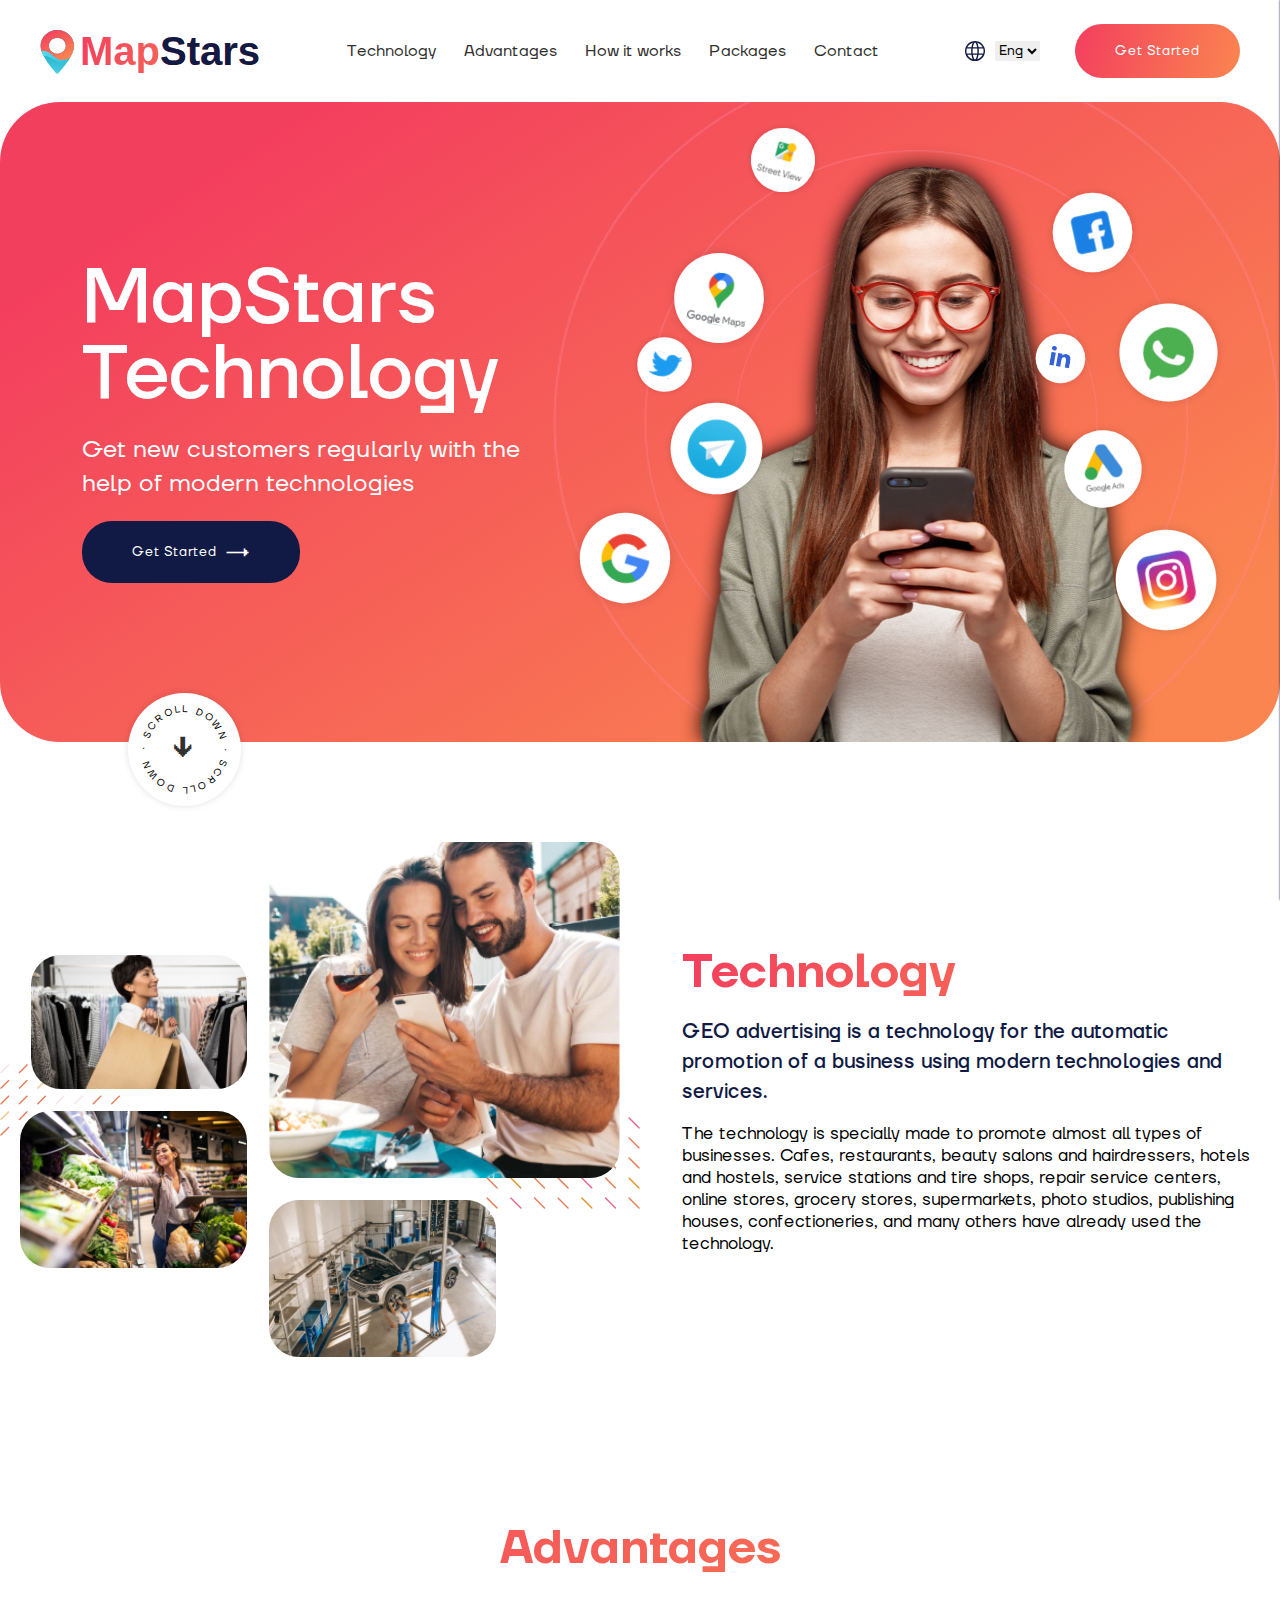
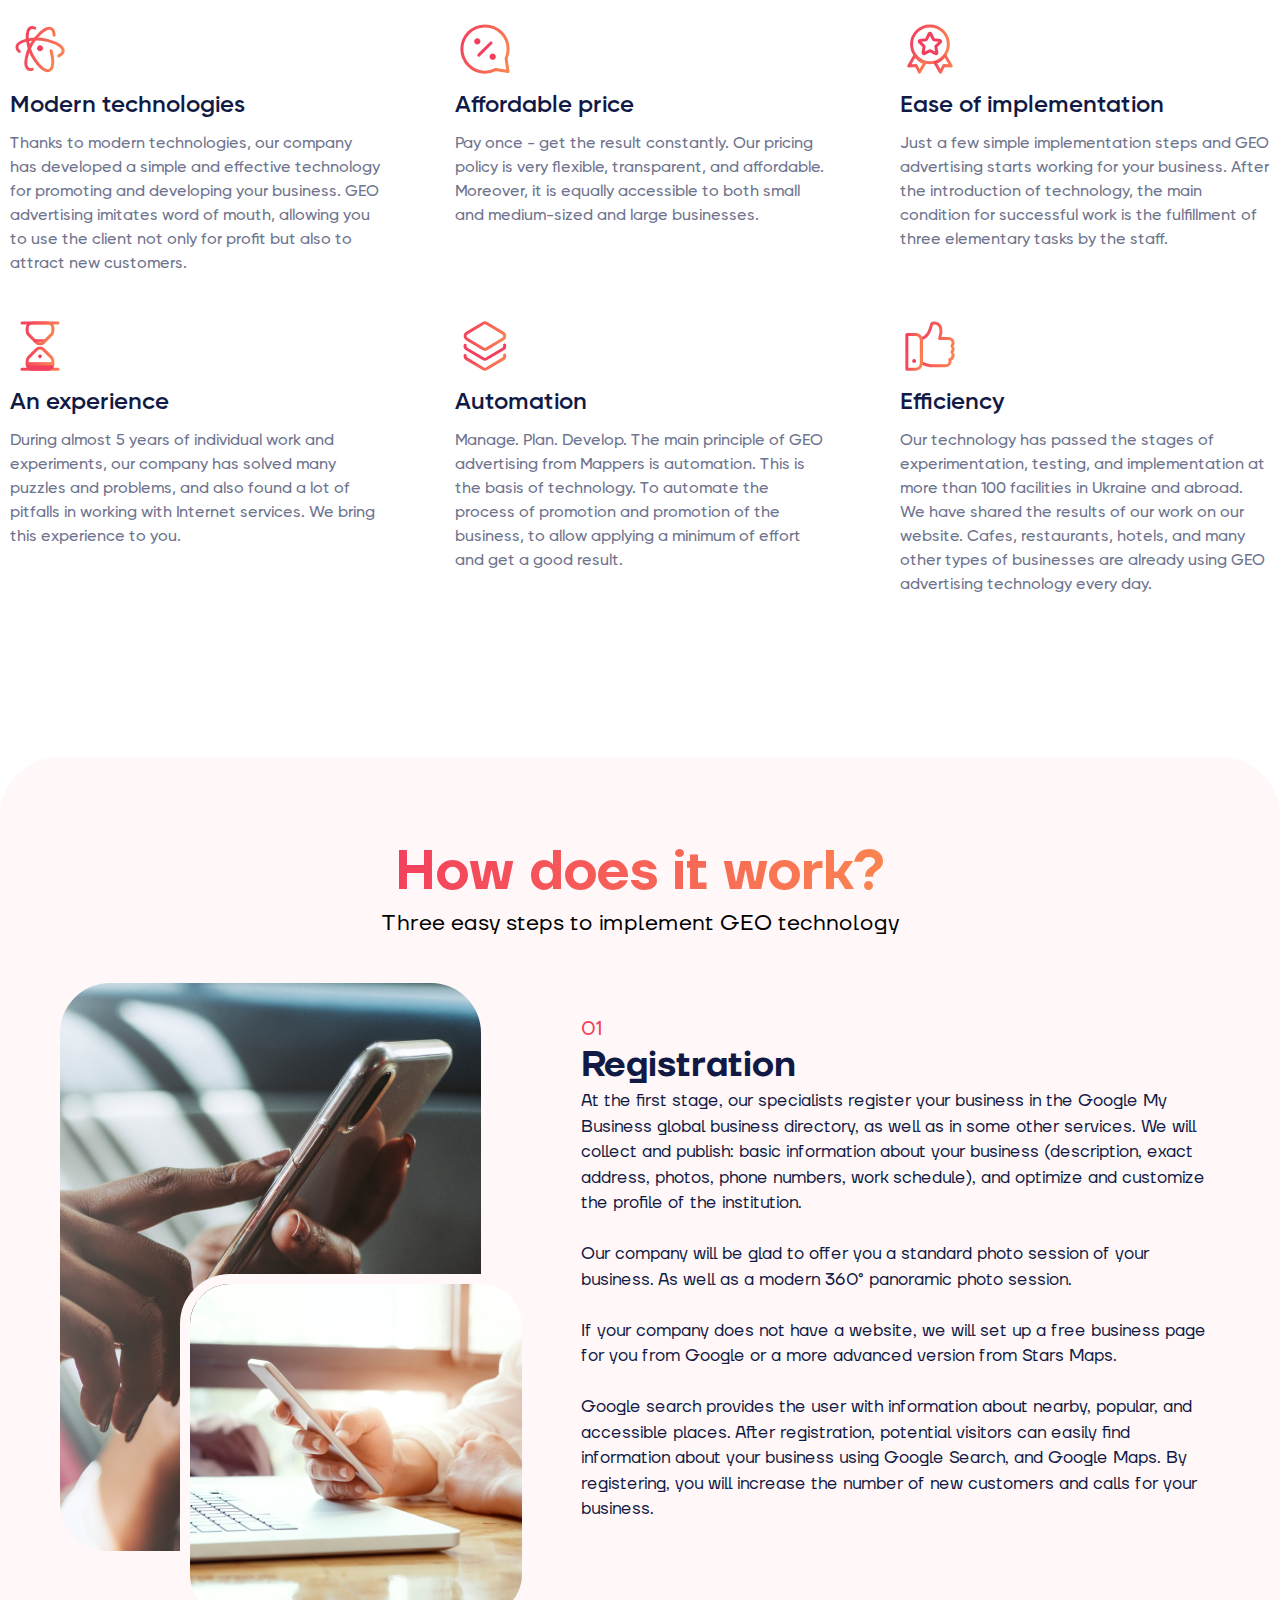
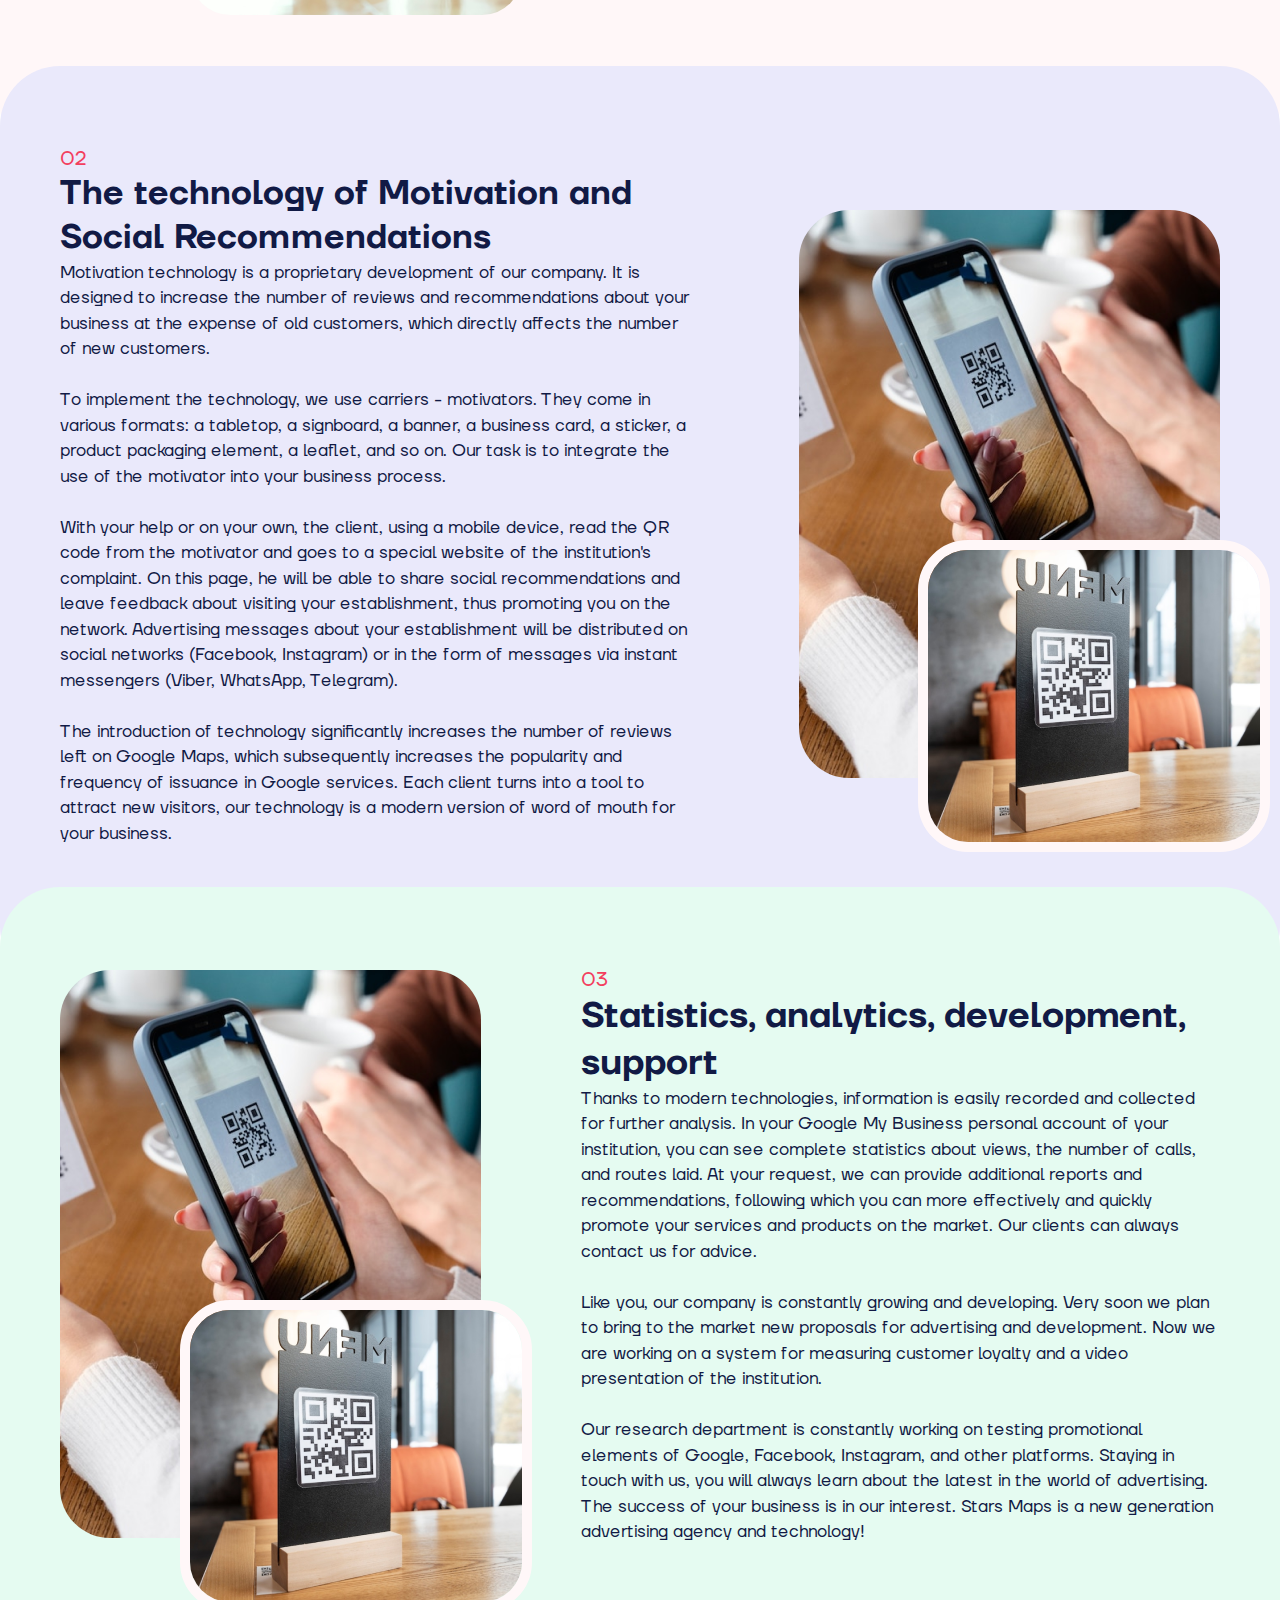
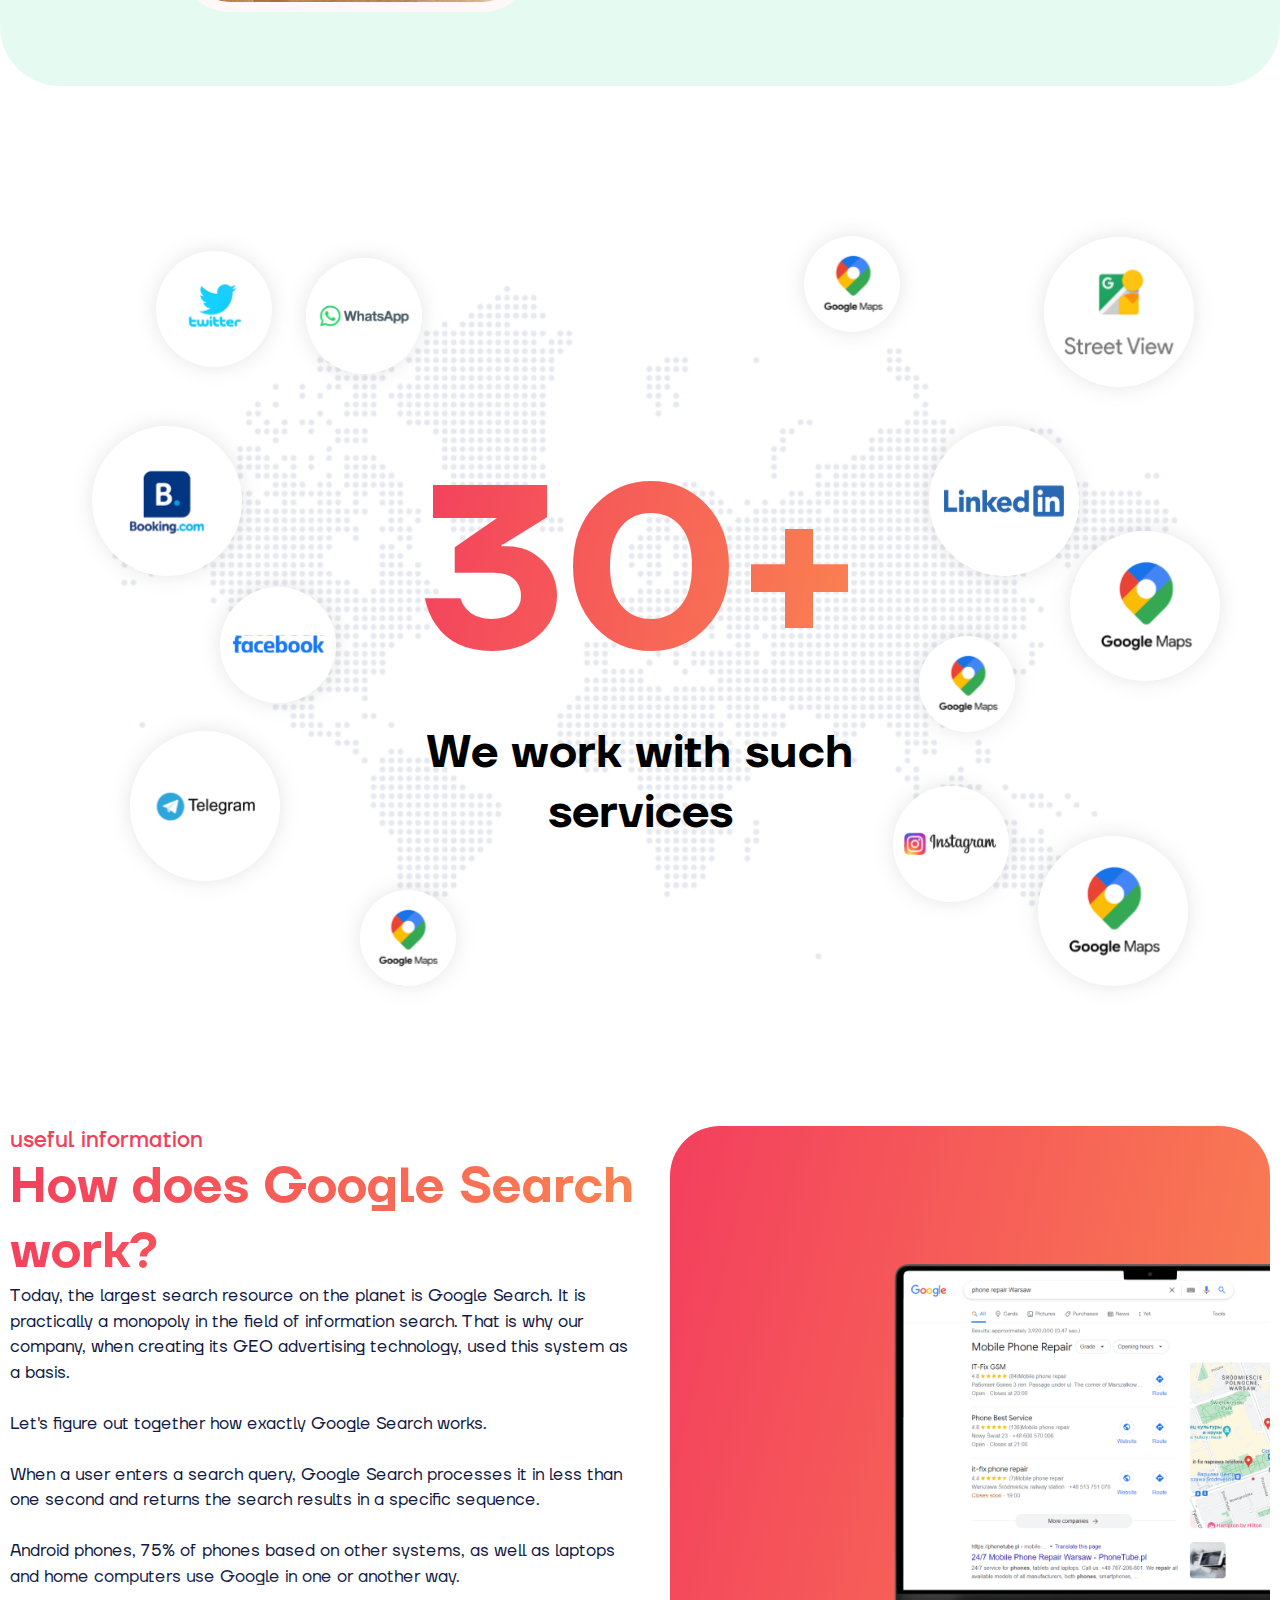
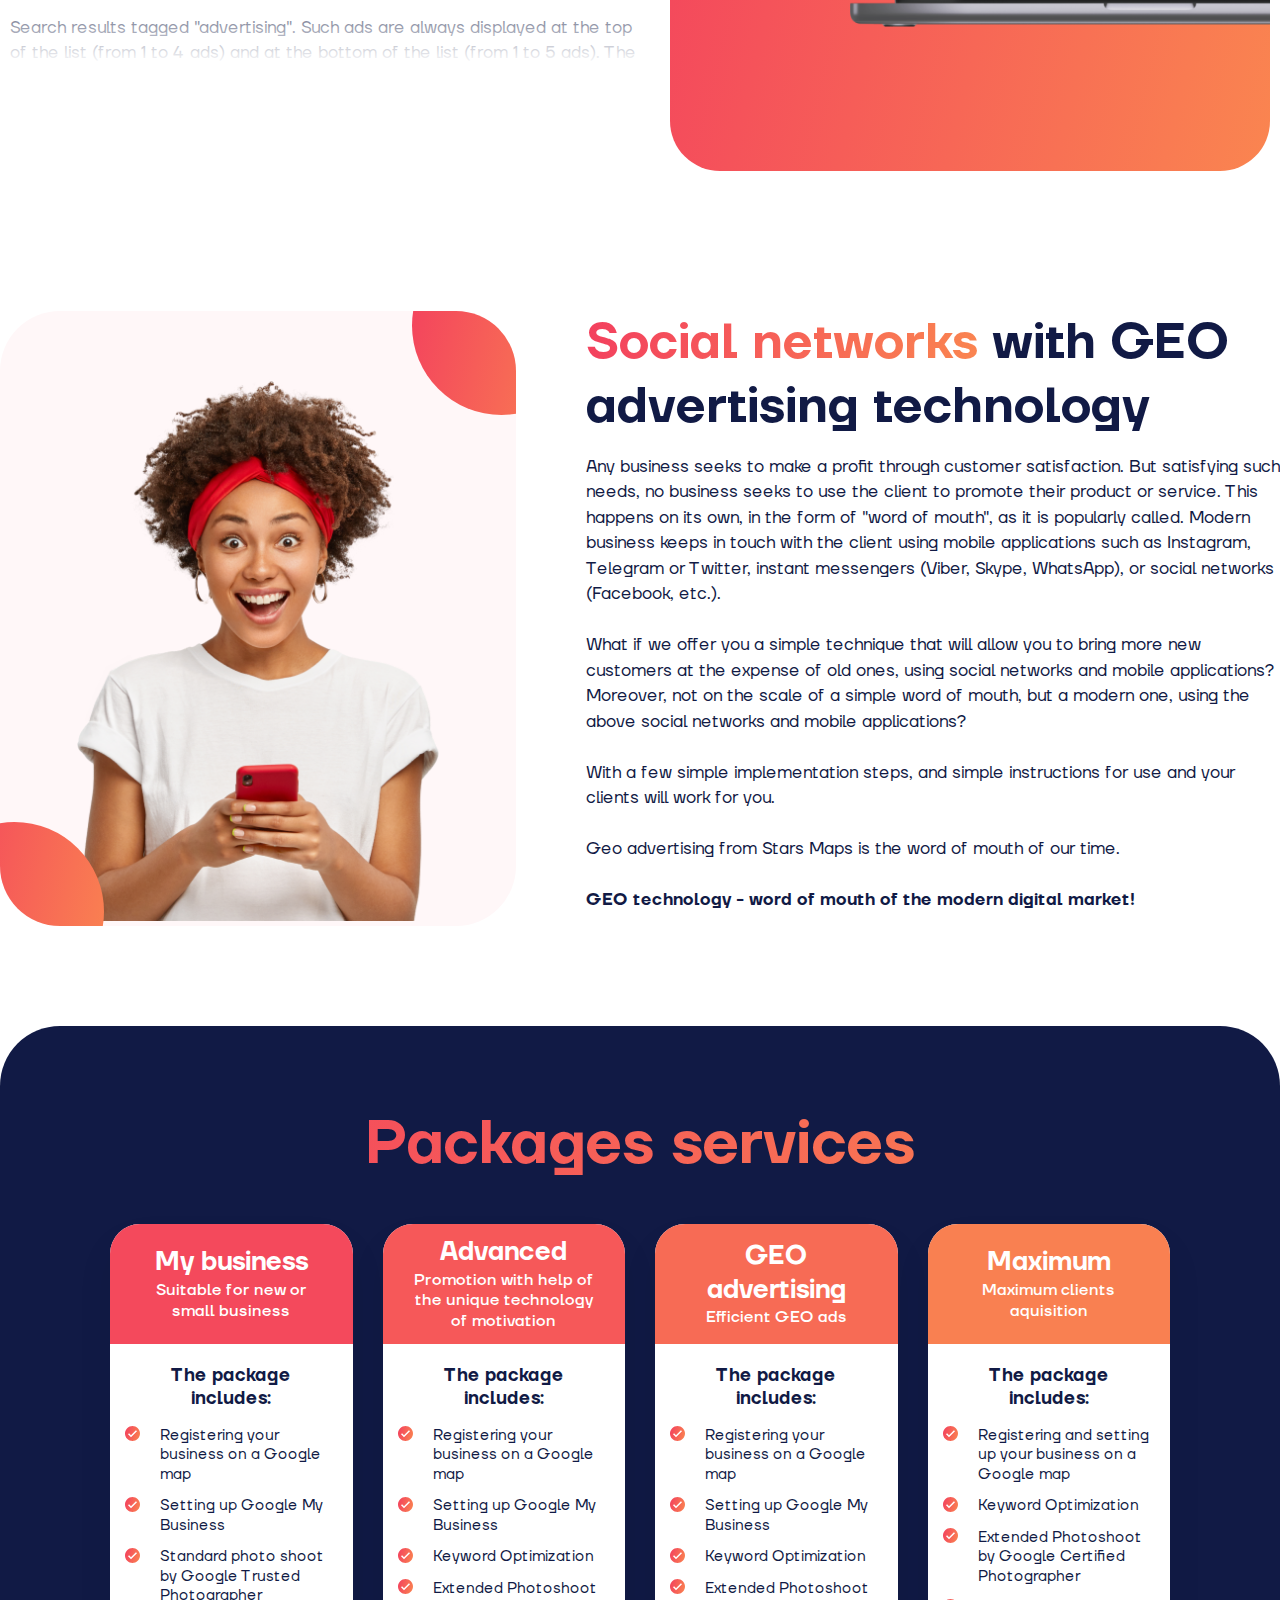
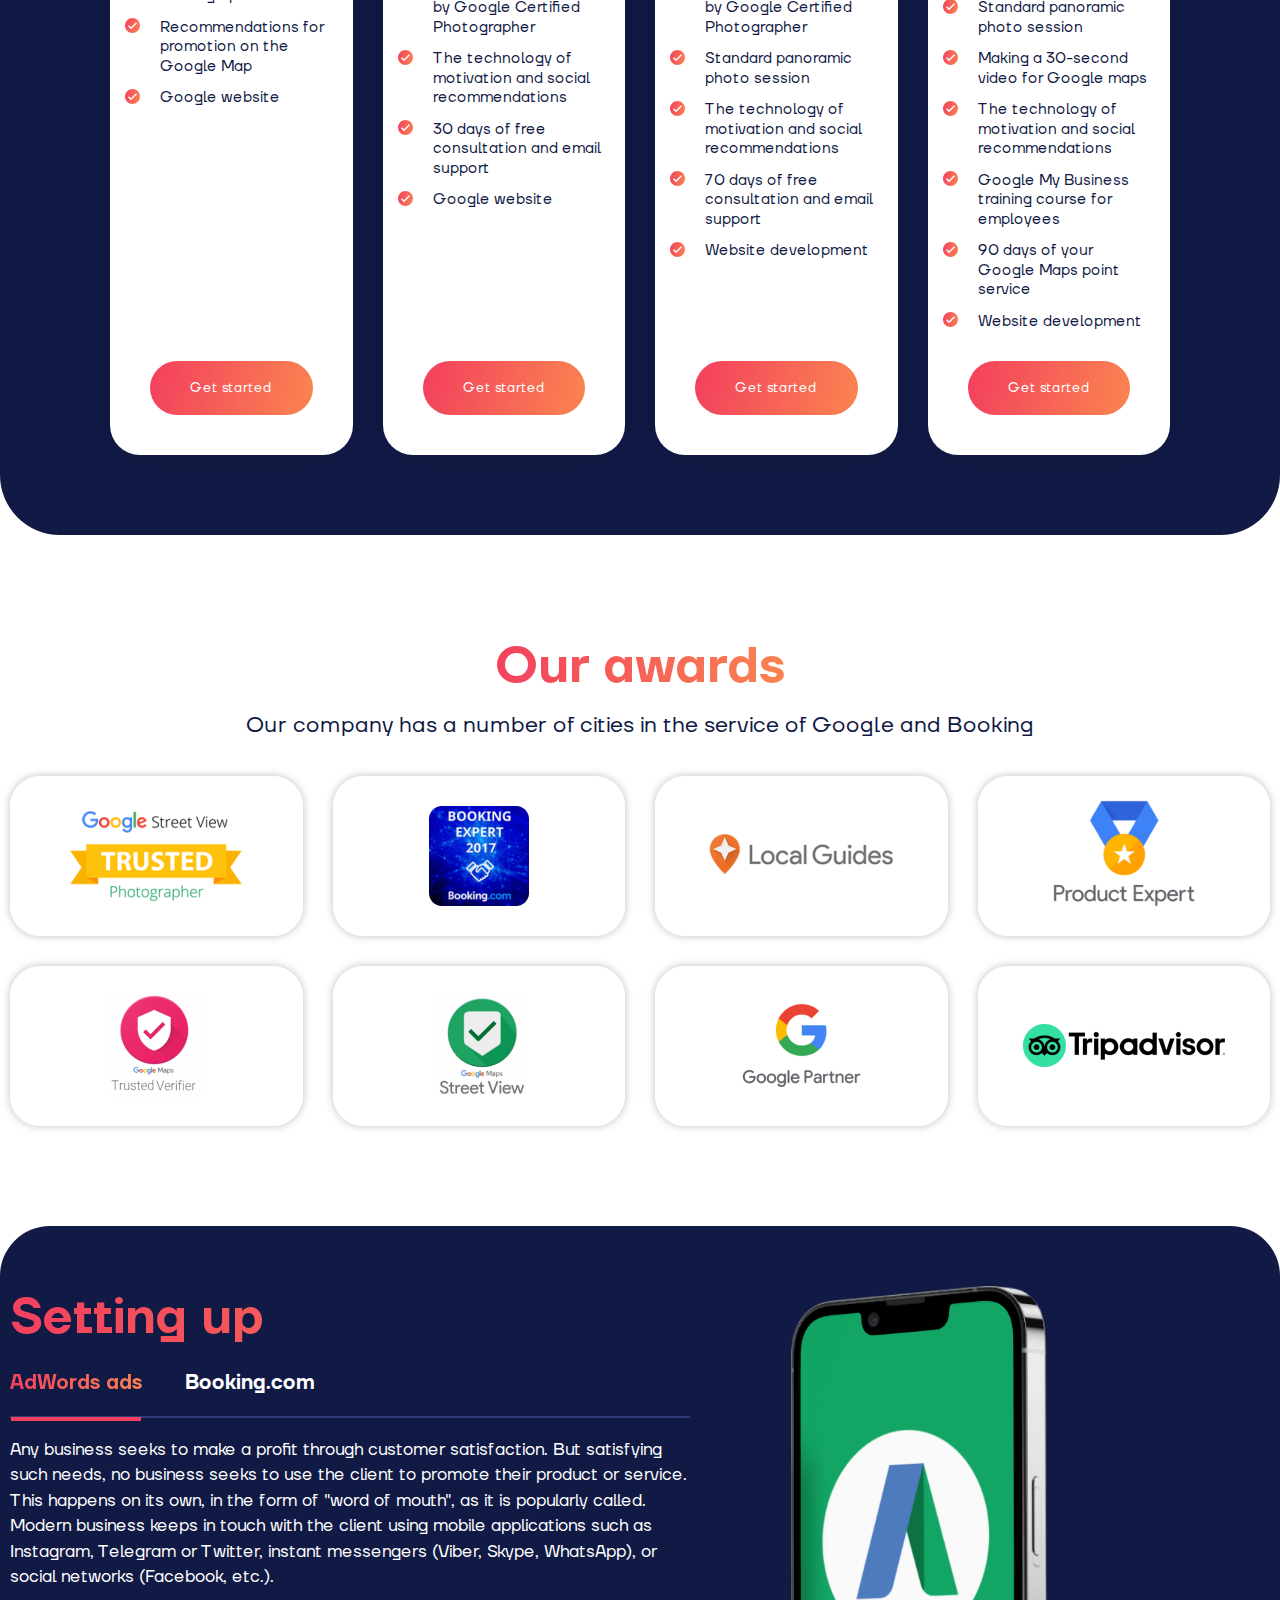
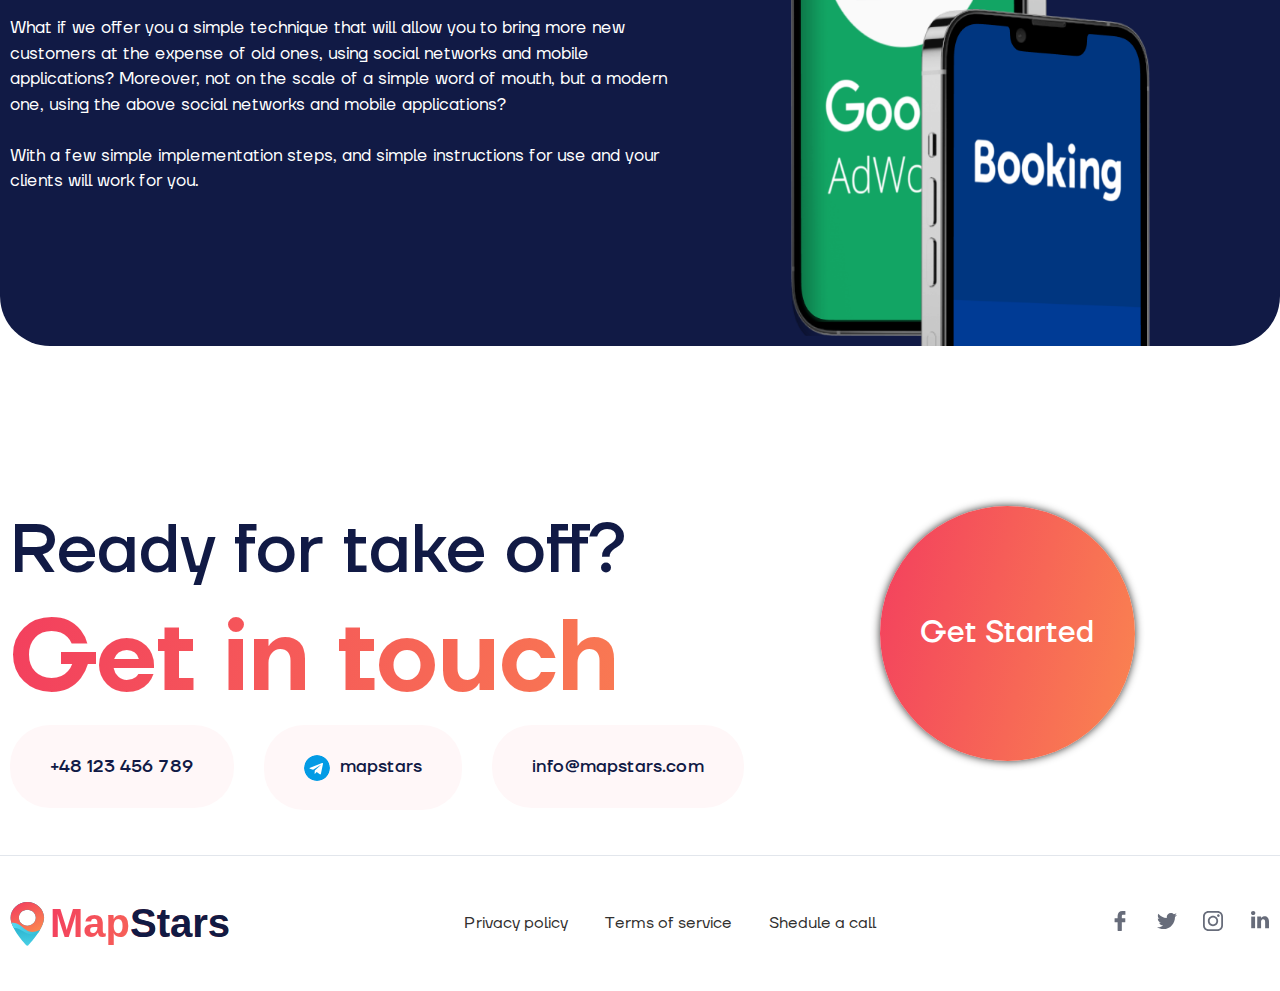
<file: index.html>
<!DOCTYPE html>
<html lang="en">
<head>
    <meta charset="UTF-8">
    <meta http-equiv="X-UA-Compatible" content="IE=edge">
    <meta name="viewport" content="width=device-width, initial-scale=1.0">
    <link rel="stylesheet" href="./css/style.css">
    <link rel="icon" type="image/svg+xml" href="./icons/favicon.svg">
    <title>Map Stars</title>
</head>
<body>  
    <header>
        <div class="container">
            <div class="logo-block">
                <img src="./icons/Logo.svg " alt="logo" class="logo">
                <div class="company-name bg-orange-gradient">Map<span>Stars</span></div>
            </div>
            <nav class="nav-block">
                <ul>
                    <li><a href="#technology">Technology</a></li>
                    <li><a href="#advantages">Advantages</a></li>
                    <li><a href="#how-it-works">How it works</a></li>
                    <li><a href="#packages">Packages</a></li>
                    <li><a href="#contact">Contact</a></li>
                </ul>
            </nav>
            <div class="button-block">
                <div class="lang-select-block">
                    <div class="globe"></div>
                <select class="lang-select">
                    <option>Eng</option>
                    <option>Pol</option>
                </select>
                </div>
                <button class="button-pill orange start">Get Started</button>
            </div>
            <div class="burger-button"><span></span><span></span><span></span></div>
            <div class="burger-menu">
                <button class="burger-btn close-btn"><span>&#10006;</span></button>
                <nav class="burger-nav-block">
                    <ul>
                        <li><a href="#technology">Technology</a></li>
                        <li><a href="#advantages">Advantages</a></li>
                        <li><a href="#how-it-works">How it works</a></li>
                        <li><a href="#packages">Packages</a></li>
                        <li><a href="#contact">Contact</a></li>
                    </ul>
                </nav>
                <div class="lang-select-block">
                    <div class="globe"></div>
                <select class="lang-select">
                    <option>Eng</option>
                    <option>Pol</option>
                </select>
                </div>
                <button class="burger orange button-pill start">Get Started</button>
            </div>
            <div class="contact-form">
                <div class="form-btn close-btn">
                    <span>&#10006;</span>
                </div>
                <p class="form-subtitle">Contact form</p>
                <h2 class="form-title">Drop Us a Line</h2>
                <form action="#" method="POST" name="contact-form" id="contact-form">
                    <input type="text" name="name" id="name" placeholder="First name*">
                    <span id="name-error"></span>
                    <input type="email" name="email" id="email" placeholder="E-mail*">
                    <span id="email-error"></span>
                    <textarea name="message" id="message" placeholder="Message..."></textarea>
                    
                    <button class="button-pill orange">Send a message</button>
                </form>
            </div>
        </div>
    </header>
    <main>
        <div class="container">
            <div class="main-block">
                <div class="main-block-text">
                    <h1 class="main-block-title">MapStars<br/>Technology</h1>
                    <p class="main-block-subtitle">Get new customers regularly with the help of modern technologies
                    </p>
                    <button class="button-pill dark start">Get Started <span>&#129026;</span></button>
                    <div class="scroll-down-button">
                        <a href="#contact">
                            <div class="scroll-down-button-container">
                                <svg viewBox="0 0 70 70" width="113px">
                                    <defs>
                                      <path d="M35,35m-23,0a23,23 0 1,1 46,0a23,23 0 1,1 -46,0" fill="lightpink" id="tophalf" />
                                    </defs>
                                    <text style="font: TT Firs Neue, sans-serif; font-size: 6px;" >
                                      <textPath href="#tophalf" startOffset="0%" class="rotate">&#8231; SCROLL DOWN &#8231; SCROLL DOWN</textPath>
                                    </text>
                                </svg>
                                <div class="central-elem">&#129131;</div>
                            </div>
                        </a>
                    </div>
                </div>
                <div class="main-block-img">
                    <div class="img-container">
                        <img src="./img/girl.png" alt="girl using smartfone">
                    </div>
                    <div class="icons">
                        <div class="icon-item icon1"></div>
                        <div class="icon-item icon2"></div>
                        <div class="icon-item icon3"></div>
                        <div class="icon-item icon4"></div>
                        <div class="icon-item icon5"></div>
                        <div class="icon-item icon6"></div>
                        <div class="icon-item icon7"></div>
                        <div class="icon-item icon8"></div>
                        <div class="icon-item icon9"></div>
                        <div class="icon-item icon10"></div>
                    </div>
                </div>
            </div>
            <div class="container2">
                <div class="techmology" id="technology">
                    <div class="technology-img">
                        <div class="technology-img1"></div>
                        <div class="technology-img2"></div>
                        <div class="technology-img3"></div>
                        <div class="technology-img4"></div>                        
                    </div>
                    <div class="technology-text">
                        <h2 class="technology-title bg-orange-gradient">Technology</h2>
                        <p class="tecnolofy-subtitle">GEO advertising is a technology for the automatic promotion of a 
                            business using modern technologies and services.</p>
                        <p class="technology-innertext">The technology is specially made to promote almost all types of 
                            businesses. Cafes, restaurants, beauty salons and hairdressers, hotels and hostels, service 
                            stations and tire shops, repair service centers, online stores, grocery stores, supermarkets,
                             photo studios, publishing houses, confectioneries, and many others have already used the 
                             technology.</p>
                    </div>
                </div>
                <div class="advantages" id="advantages">
                    <h2 class="advantages-title bg-orange-gradient">Advantages</h2>
                    <div class="advantages-cards">
                        <div class="card-item">
                            <div class="card-item-icon icon1"></div>
                            <div class="card-item-title">Modern technologies</div>
                            <div class="card-item-text">
                                Thanks to modern technologies, our company has developed a simple and effective technology for promoting and developing your business. GEO advertising imitates word of mouth, allowing you to use the client not only for profit but also to attract new customers.
                            </div>
                        </div>
                        <div class="card-item">
                            <div class="card-item-icon icon2"></div>
                            <div class="card-item-title">Affordable price</div>
                            <div class="card-item-text">
                                Pay once - get the result constantly. Our pricing policy is very flexible, transparent, and affordable. Moreover, it is equally accessible to both small and medium-sized and large businesses.
                            </div>
                        </div>
                        <div class="card-item">
                            <div class="card-item-icon icon3"></div>
                            <div class="card-item-title">Ease of implementation
                            </div>
                            <div class="card-item-text">
                                Just a few simple implementation steps and GEO advertising starts working for your business. After the introduction of technology, the main condition for successful work is the fulfillment of three elementary tasks by the staff.
                            </div>
                        </div>
                        <div class="card-item">
                            <div class="card-item-icon icon4"></div>
                            <div class="card-item-title">An experience</div>
                            <div class="card-item-text">
                                During almost 5 years of individual work and experiments, our company has solved many puzzles and problems, and also found a lot of pitfalls in working with Internet services. We bring this experience to you.
                            </div>
                        </div>
                        <div class="card-item">
                            <div class="card-item-icon icon5"></div>
                            <div class="card-item-title">Automation</div>
                            <div class="card-item-text">
                                Manage. Plan. Develop. The main principle of GEO advertising from Mappers is automation. This is the basis of technology. To automate the process of promotion and promotion of the business, to allow applying a minimum of effort and get a good result.
                            </div>
                        </div>
                        <div class="card-item">
                            <div class="card-item-icon icon6"></div>
                            <div class="card-item-title">Efficiency</div>
                            <div class="card-item-text">
                                Our technology has passed the stages of experimentation, testing, and implementation at more than 100 facilities in Ukraine and abroad. We have shared the results of our work on our website. Cafes, restaurants, hotels, and many other types of businesses are already using GEO advertising technology every day.
                            </div>
                        </div>
                    </div>
                </div>
            </div>
        </div>
        <div class="container how-it-works" id="how-it-works">
            <h2 class="how-it-works-title bg-orange-gradient">How does it work?</h2>
            <p class="how-it-works-subtitle">Three easy steps to implement GEO technology</p>
            <div class="container2">
                <div class="how-it-works-item registration">
                    <div class="item-img registration-img">
                        <img src="./img/phone-bg.png" alt="phone">
                        <img src="./img/phone-front.png" alt="phone">
                    </div>
                    <div class="item-text registration-text">
                        <div class="number">01</div>
                        <div class="title">Registration</div>
                        <div class="text">
                            At the first stage, our specialists register your business in the Google My Business global business directory, as well as in some other services. We will collect and publish: basic information about your business (description, exact address, photos, phone numbers, work schedule), and optimize and customize the profile of the institution. <br/><br/>
                            Our company will be glad to offer you a standard photo session of your business. As well as a modern 360° panoramic photo session.<br/><br/>
                            If your company does not have a website, we will set up a free business page for you from Google or a more advanced version from Stars Maps.<br/><br/>
                            Google search provides the user with information about nearby, popular, and accessible places. After registration, potential visitors can easily find information about your business using Google Search, and Google Maps. By registering, you will increase the number of new customers and calls for your business.
                        </div>
                    </div>
                </div>
            </div>
        </div>
        <div class="container how-it-works technology-of-motivation">
            <div class="container2">
                <div class="how-it-works-item motivation reversed">
                    <div class="item-img motivation-img">
                        <img src="./img/code-bg.png" alt="qr-code">
                        <img src="./img/code-front.png" alt="qr-code">
                    </div>
                    <div class="item-text motivation-text">
                        <div class="number">02</div>
                        <div class="title">The technology of Motivation and Social Recommendations</div>
                        <div class="text">
                            Motivation technology is a proprietary development of our company. It is designed to increase the number of reviews and recommendations about your business at the expense of old customers, which directly affects the number of new customers.  <br/><br/>
                            To implement the technology, we use carriers - motivators. They come in various formats: a tabletop, a signboard, a banner, a business card, a sticker, a product packaging element, a leaflet, and so on. Our task is to integrate the use of the motivator into your business process. <br/><br/>
                            With your help or on your own, the client, using a mobile device, read the QR code from the motivator and goes to a special website of the institution's complaint. On this page, he will be able to share social recommendations and leave feedback about visiting your establishment, thus promoting you on the network. Advertising messages about your establishment will be distributed on social networks (Facebook, Instagram) or in the form of messages via instant messengers (Viber, WhatsApp, Telegram).<br/><br>
                            The introduction of technology significantly increases the number of reviews left on Google Maps, which subsequently increases the popularity and frequency of issuance in Google services. Each client turns into a tool to attract new visitors, our technology is a modern version of word of mouth for your business.
                        </div>
                    </div>
                </div>
            </div>
        </div>
        <div class="container how-it-works statistic">
            <div class="container2">
                <div class="how-it-works-item">
                    <div class="item-img statistic-img">
                        <img src="./img/code-bg.png" alt="qr-code">
                        <img src="./img/code-front.png" alt="qr-code">
                    </div>
                    <div class="item-text statistic-text">
                        <div class="number">03</div>
                        <div class="title">Statistics, analytics, development, support</div>
                        <div class="text">
                            Thanks to modern technologies, information is easily recorded and collected for further analysis. In your Google My Business personal account of your institution, you can see complete statistics about views, the number of calls, and routes laid. At your request, we can provide additional reports and recommendations, following which you can more effectively and quickly promote your services and products on the market. Our clients can always contact us for advice. <br/><br/>
                            Like you, our company is constantly growing and developing. Very soon we plan to bring to the market new proposals for advertising and development. Now we are working on a system for measuring customer loyalty and a video presentation of the institution.
                            <br/><br/>
                            Our research department is constantly working on testing promotional elements of Google, Facebook, Instagram, and other platforms. Staying in touch with us, you will always learn about the latest in the world of advertising. The success of your business is in our interest. Stars Maps is a new generation advertising agency and technology!
                        </div>
                    </div>
                </div>
            </div>
        </div>
        <div class="we-work-with">
            <div class="we-work-with-inner">
                <div class="title bg-orange-gradient">30+</div>
                <div class="subtitle">We work with such<br/>services</div>
                <div class="icons">
                    <div class="icon-sm icon1"></div>
                    <div class="icon-sm icon2"></div>
                    <div class="icon-sm icon3"></div>
                    <div class="icon-mid icon4"></div>
                    <div class="icon-mid icon5"></div>
                    <div class="icon-mid icon6"></div>
                    <div class="icon-mid icon7"></div>
                    <div class="icon-lg icon8"></div>
                    <div class="icon-lg icon9"></div>
                    <div class="icon-lg icon10"></div>
                    <div class="icon-lg icon11"></div>
                    <div class="icon-lg icon12"></div>
                    <div class="icon-lg icon13"></div>
                </div>
            </div>
        </div>
        <div class="useful-info container2">
            <div class="info-text_block">
                <div class="info-subtitle">useful information</div>
                <h2 class="info-title bg-orange-gradient">How does Google Search work?</h2>
                <div class="info-text">
                    Today, the largest search resource on the planet is Google Search. It is practically a monopoly in the field of information search. That is why our company, when creating its GEO advertising technology, used this system as a basis. <br/><br/>
                    Let's figure out together how exactly Google Search works.<br/><br/>
                    When a user enters a search query, Google Search processes it in less than one second and returns the search results in a specific sequence.<br/><br/>
                    Android phones, 75% of phones based on other systems, as well as laptops and home computers use Google in one or another way.<br/><br/>
                    Search results tagged "advertising". Such ads are always displayed at the top of the list (from 1 to 4 ads) and at the bottom of the list (from 1 to 5 ads). The place in the list is determined by the Google Adwords auction.<br/><br/>
                    Google Adwords guarantees your ad or website visits but requires constant financial investment. For example, the cost of such advertising per month for clothing stores in Lisbon will be about 5000 €. and more. Agree, not every small or medium business can afford such an advertising budget. However, our clients often use Adwords in tandem with GEO advertising.
                </div>
                <div class="pseudo"></div>
            </div>
            <div class="info-image">
                <img src="./img/MacBookPro.png" alt="laptop">
            </div>
        </div>
        <div class="social-networks-with-GEO container2">
            <div class="social-networks-image-block">
                <img src="./img/gril-with-smartphone2.png" alt="smiling girl with smartphone">
            </div>
            <div class="social-networks-text-block">
                <h2 class="social-networks-text-header">
                    <span class="bg-orange-gradient">Social networks</span> with GEO advertising technology</h2>
                <p class="social-networks-text">
                    Any business seeks to make a profit through customer satisfaction. But satisfying such needs, no business seeks to use the client to promote their product or service. This happens on its own, in the form of "word of mouth", as it is popularly called. Modern business keeps in touch with the client using mobile applications such as Instagram, Telegram or Twitter, instant messengers (Viber, Skype, WhatsApp), or social networks (Facebook, etc.).<br/><br/>
                    What if we offer you a simple technique that will allow you to bring more new customers at the expense of old ones, using social networks and mobile applications? Moreover, not on the scale of a simple word of mouth, but a modern one, using the above social networks and mobile applications?<br/><br/>
                    With a few simple implementation steps, and simple instructions for use and your clients will work for you.<br/><br/>
                    Geo advertising from Stars Maps is the word of mouth of our time. <br/><br/>
                    <b>GEO technology - word of mouth of the modern digital market!</b> 
                </p>
            </div>
        </div>
        <section class="packages-services container" id="packages">
            <div class="container2 packages-inner">
                <h2 class="packages-services-title bg-orange-gradient">Packages services</h2>
                <div class="packages-servises-cards">
                    <div class="services-card-item">
                        <div class="card-item-header">
                            <h4 class="card-header-title">My business</h4>
                            <h6 class="card-header-subtitle">Suitable for new or small business</h6>
                        </div>
                        <div class="card-item-content">
                            <h6 class="card-content-title">The package includes:</h6>
                            <ul>
                                <li>Registering your business on a Google map</li>
                                <li>Setting up Google My Business</li>
                                <li>Standard photo shoot by Google Trusted Photographer</li>
                                <li>Recommendations for promotion on the Google Map</li>
                                <li>Google website</li>
                            </ul>
                        </div>
                        <div class="card-item-button">
                            <button class="button-pill orange start">Get started</button></div>
                    </div>
                    <div class="services-card-item">
                        <div class="card-item-header">
                            <h4 class="card-header-title">Advanced</h4>
                            <h6 class="card-header-subtitle">Promotion with help of the unique technology of motivation</h6>
                        </div>
                        <div class="card-item-content">
                            <h6 class="card-content-title">The package includes:</h6>
                            <ul>
                                <li>Registering your business on a Google map</li>
                                <li>Setting up Google My Business</li>
                                <li>Keyword Optimization</li>
                                <li>Extended Photoshoot by Google Certified Photographer</li>
                                <li>The technology of motivation and social recommendations</li>
                                <li>30 days of free consultation and email support</li>
                                <li>Google website</li>
                            </ul>
                        </div>
                        <div class="card-item-button">
                            <button class="button-pill orange start">Get started</button></div>
                    </div>
                    <div class="services-card-item">
                        <div class="card-item-header">
                            <h4 class="card-header-title">GEO advertising</h4>
                            <h6 class="card-header-subtitle">Efficient GEO ads</h6>
                        </div>
                        <div class="card-item-content">
                            <h6 class="card-content-title">The package includes:</h6>
                            <ul>
                                <li>Registering your business on a Google map</li>
                                <li>Setting up Google My Business</li>
                                <li>Keyword Optimization</li>
                                <li>Extended Photoshoot by Google Certified Photographer</li>
                                <li>Standard panoramic photo session</li>
                                <li>The technology of motivation and social recommendations</li>
                                <li>70 days of free consultation and email support</li>
                                <li>Website development</li>
                            </ul>
                        </div>
                        <div class="card-item-button">
                            <button class="button-pill orange start">Get started</button></div>
                    </div>
                    <div class="services-card-item">
                        <div class="card-item-header">
                            <h4 class="card-header-title">Maximum</h4>
                            <h6 class="card-header-subtitle">Maximum clients aquisition</h6>
                        </div>
                        <div class="card-item-content">
                            <h6 class="card-content-title">The package includes:</h6>
                            <ul>
                                <li>Registering and setting up your business on a Google map</li>
                                <li>Keyword Optimization</li>
                                <li>Extended Photoshoot by Google Certified Photographer</li>
                                <li>Standard panoramic photo session</li>
                                <li>Making a 30-second video for Google maps</li>
                                <li>The technology of motivation and social recommendations</li>
                                <li>Google My Business training course for employees</li>
                                <li>90 days of your Google Maps point service</li>
                                <li>Website development</li>
                            </ul>
                        </div>
                        <div class="card-item-button">
                            <button class="button-pill orange start">Get started</button></div>
                    </div>
                </div>
            </div>
        </section>
        <section class="awards container2">
            <h2 class="awards-title bg-orange-gradient">Our awards</h2>
            <p class="awards-text">Our company has a number of cities in the service of Google and Booking</p>
            <ul class="awards-list">
                <li class="awards-item item1"><img src="./icons/awards/g-street-trusted.png" alt="google street trusted fotografer logo"></li>
                <li class="awards-item item2"><img src="./icons/awards/booking-expert.png" alt="booking logo"></li>
                <li class="awards-item item3"><img src="./icons/awards/local-guides.png" alt="local guides logo"></li>
                <li class="awards-item item4"><img src="./icons/awards/product-expert.png" alt="product expert logo"></li>
                <li class="awards-item item5"><img src="./icons/awards/g-maps-trusted.png" alt="google maps trusted verifier logo"></li>
                <li class="awards-item item6"><img src="./icons/awards/g-maps-street_view.png" alt="google maps street view logo"></li>
                <li class="awards-item item7"><img src="./icons/awards/g-partner.png" alt="google partner logo"></li>
                <li class="awards-item item8"><img src="./icons/awards/tripadvisor.png" alt="tripadvisor logo"></li>
            </ul>
        </section>
        <section class="setting_up container">
            <div class="container2">
                <div class="setting_up-content">
                    <h2 class="setting_up-title bg-orange-gradient">Setting up</h2>
                    <ul class="setting-up-tabs">
                        <li class="tab active-tab">AdWords ads</li>
                        <li class="tab">Booking.com</li>
                    </ul>
                    <div class="tabs-indicator">
                        <span id="indicator"></span>
                    </div>
                    <div class="setting_up-text">
                        <p class="adwords-text active-text">
                            Any business seeks to make a profit through customer satisfaction. But satisfying such needs, no business seeks to use the client to promote their product or service. This happens on its own, in the form of "word of mouth", as it is popularly called. Modern business keeps in touch with the client using mobile applications such as Instagram, Telegram or Twitter, instant messengers (Viber, Skype, WhatsApp), or social networks (Facebook, etc.).<br><br>
                            What if we offer you a simple technique that will allow you to bring more new customers at the expense of old ones, using social networks and mobile applications? Moreover, not on the scale of a simple word of mouth, but a modern one, using the above social networks and mobile applications?<br><br>
                            With a few simple implementation steps, and simple instructions for use and your clients will work for you.
                        </p>
                        <p class="booking-text">
                            Lorem ipsum dolor sit amet consectetur adipisicing elit. Quia sapiente dolorum odit aliquam possimus fugit facere, necessitatibus veniam? Totam eveniet quos sapiente possimus recusandae eius placeat incidunt maiores ipsam obcaecati temporibus minus fugit tempore laborum, neque in sed magnam enim, deserunt asperiores, tenetur rerum excepturi eos. Ut doloribus voluptatem odio repudiandae nesciunt architecto distinctio commodi, sed aperiam soluta culpa fuga reiciendis libero dolor quod! <br><br> Tempora, quidem ducimus veniam facere nihil ratione quas modi est! Porro sed voluptatum possimus saepe, aperiam magnam ipsum quasi asperiores cupiditate, error enim neque ad fuga voluptas nihil nisi delectus libero vel maxime? Necessitatibus, id laboriosam!
                        </p>
                    </div>
                    </div>
                <div class="setting_up-image">
                    <img src="./img/iPhone.png" alt="iPhone 12 Pro with google logo on display">
                </div>
            </div>
        </section>
        <section class="contact container2" id="contact">
            <div class="contact-content">
                <h2 class="contact-subtitle">Ready for take off?</h2>
                <h2 class="contact-title bg-orange-gradient">Get in touch</h2>
                <ul class="contacts">
                    <li class="contact-item">
                        <a href="tel:+48123456789">+48 123 456 789</a>
                    </li>
                    <li class="contact-item">
                       <a href="https://www.telegram.com" target="_blank" rel="noopener noreferrer">
                        <span></span>mapstars</a>
                    </li>
                    <li class="contact-item">
                        <a href="mailto:somemail@gmail.com">info@mapstars.com</a>
                    </li>
                </ul>
            </div>
            <div class="contact-button">
                <button class="orange start">Get Started</button>
            </div>
        </section>
    </main>
    <footer>
        <div class="container2">
            <div class="footer-logo">
                <img src="./icons/Logo.svg " alt="logo" class="logo">
                <div class="company-name bg-orange-gradient">Map<span>Stars</span></div>
            </div>
            <ul class="footer-links">
                <li><a href="404.html">Privacy policy</a></li>
                <li><a href="404.html">Terms of service</a></li>
                <li><a href="404.html">Shedule a call</a></li>
            </ul>
            <ul class="footer-social">
                <li class="fb-logo"><a href="https://www.facebook.com/" target="_blank" rel="noopener noreferrer"><span></span></a></li>
                <li class="twitt-logo"><a href="https://www.twitter.com/" target="_blank" rel="noopener noreferrer"><span></span></a></li>
                <li class="insta-logo"><a href="https://www.instagram.com/" target="_blank" rel="noopener noreferrer"><span></span></a></li>
                <li class="linked-logo"><a href="https://www.linkedin.com/" target="_blank" rel="noopener noreferrer"><span></span></a></li>
            </ul>
        </div>
    </footer>
    <script src="script.js"></script>
</body>
</html>
</file>
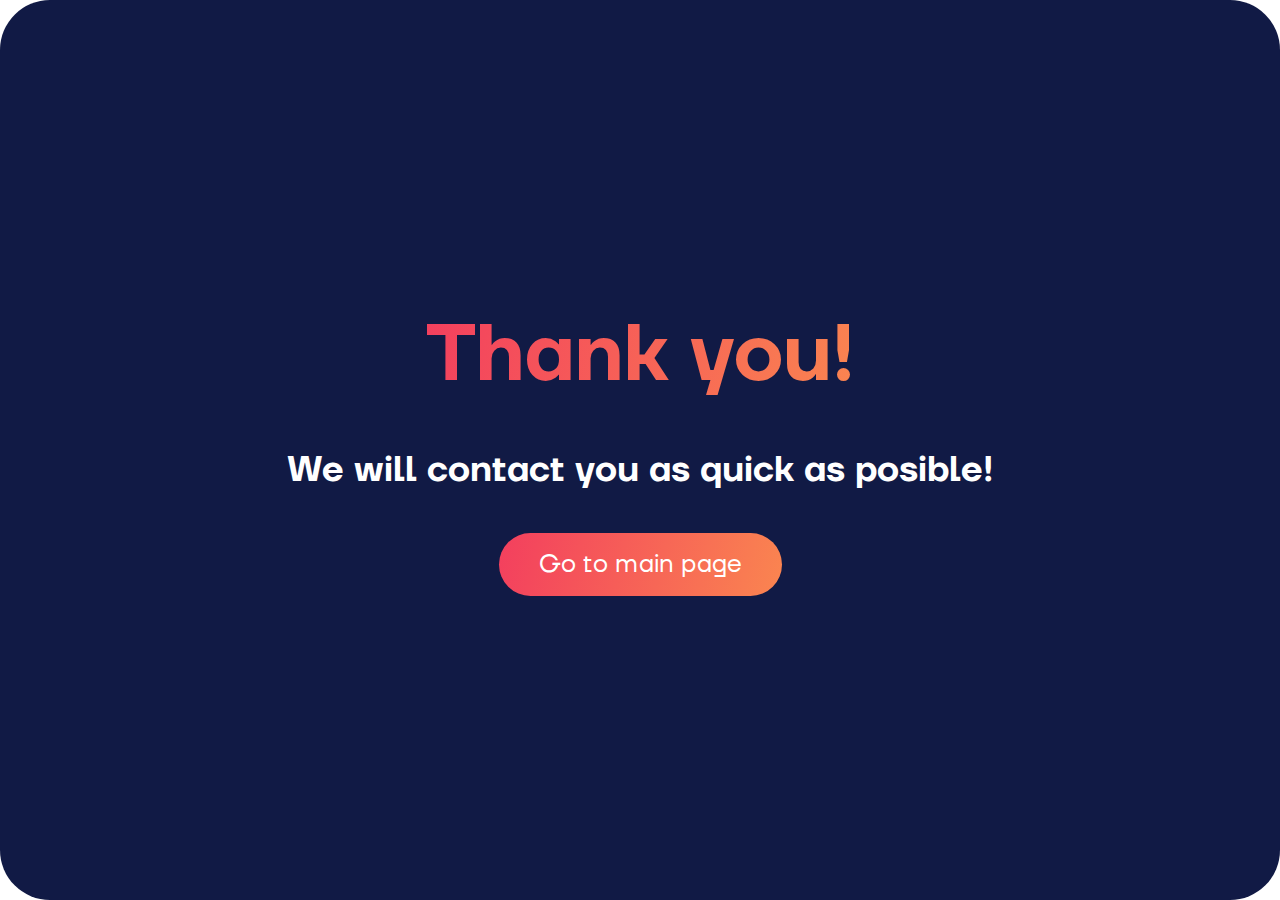
<file: thank-you.html>
<!DOCTYPE html>
<html lang="en">
<head>
    <meta charset="UTF-8">
    <meta http-equiv="X-UA-Compatible" content="IE=edge">
    <meta name="viewport" content="width=device-width, initial-scale=1.0">
    <link rel="stylesheet" href="./css/style.css">
    <link rel="stylesheet" href="./css/404.css">
    <link rel="stylesheet" href="./css/thank-you.css">
    <title>Map Stars</title>
</head>
<body>
    <div class="container">
        <h1 class="bg-orange-gradient">Thank you!</h1>
        <h2><span> We will contact you </span><span> as quick as posible!</span></h2>
        <a class="orange" href="index.html">Go to main page</a>
    </div>
</body>
</html>
</file>
<file: css/style.css>
@import url(./font.css);

* {
    margin: 0;
    padding: 0;
    box-sizing: border-box;
    font-family: 'TT Firs Neue', sans-serif;
    scroll-behavior: smooth;
}

.container {
    width: 100%;
    max-width: 1480px;
    margin: 0 auto;
}

header {
    font-size: 16px;
}

header .container {
    display: flex;
    align-items: center;
    justify-content: space-between;
    gap: 10px;
    padding: 24px 40px;
}

.logo-block {
    display: flex;
    align-items: center;
    gap: 5px;
}

.logo {
    font-size: 56px;
}

.company-name {
    font-size: 40px;
    font-weight: bold;
    font-family: sans-serif;
}

.bg-orange-gradient {
    background: linear-gradient(103.85deg, #F33F5E 0%, #FA8550 100%);
    -webkit-background-clip: text;
    -webkit-text-fill-color: transparent;
    background-clip: text;
}

.company-name span {
    font-family: sans-serif;
    -webkit-text-fill-color: #111A45;
}

/* NAVBAR menu */

.nav-block {
    width: 100%;
    max-width: 532px;
}

.nav-block ul {
    display: flex;
    width: 100%;
    justify-content: space-between;
    gap: 5px;
}

.nav-block ul li {
    list-style-type: none;
    white-space: nowrap;
}

a {
    text-decoration: none;
    color: #32302F;
    transition: 0.15s;
}

a:hover {
    text-shadow: 0px 0px 3px #111a457e;
}

.button-block {
    display: flex;
    width: 100%;
    max-width: 275px;
    align-items: center;
    justify-content: space-between;
    gap: 5px;
}

.lang-select {
    display: block;
    border: none;
    outline: none;
    transition: 0.15s;
}

.lang-select:hover {
    cursor: pointer;
    text-shadow: 0px 0px 3px #111A45;
}

.lang-select-block {
    width: 100%;
    max-width: 75px;
    display: flex;
    justify-content: space-between;
    gap: 5px;
}

.globe {
    background-image: url('../icons/Globe.svg');
    background-size: cover;
    background-position: center;
    width: 20px;
    height: 20px;
}

.button-pill {
    padding: 18px 40px;
    border-radius: 30px;
    border: none;
    color: #fff;
    cursor: pointer;
    display: flex;
    align-items: center;
    justify-content: center;
}

button {
    transition: 0.15s;
    white-space: nowrap;
}

button:hover {
    box-shadow: 0px 0px 3px #111A45;

}

.orange {
    background: linear-gradient(103.85deg, #F33F5E 0%, #FA8550 100%);
}

/* BURGER MENU */

.burger-button {
    display: none;
    flex-direction: column;
    justify-content: center;
    align-items: center;
    gap: 6px;
    flex-shrink: 0;
    width: 40px;
    height: 35px;
    border-radius: 3px;
    box-shadow: 0 0 1px #111A45;
    transition: 0.15s;
}

.burger-button:hover {
    cursor: pointer;
    box-shadow: 0 0 3px #111A45;

}

.burger-button span {
    display: block;
    width: 30px;
    height: 3px;
    background-color: #111A45;
    transition: 0.3s ease-in-out;
}

.burger-button span:nth-child(1) {
    transform-origin: top left;
}

.burger-button.active span:nth-child(3) {
    transform-origin: bottom left;
}

.burger-button.active span:nth-child(1) {
    transform: translate(7px, 0px) rotate(45deg) scale(0.9);
}

.burger-button.active span:nth-child(2) {
    transform: scale(0);
}

.burger-button.active span:nth-child(3) {
    transform: translate(7px, 0px) rotate(-45deg) scale(0.9);
}

.burger-menu {
    display: none;
    position: fixed;
    top: 0;
    right: 0;
    flex-direction: column;
    padding: 4%;
    width: 100%;
    max-width: 400px;
    z-index: 10;
    box-shadow: 0 0 2px #111A45;
    transition: 0.5s;
    gap: 30px;
    transform: translateX(100%);
    background-color: #fff;
    overflow: scroll;
}

.burger-nav-block ul {
    display: flex;
    flex-direction: column;
    list-style-type: none;
    gap: 20px;
}

/* CONTACT FORM */

.contact-form {
    display: flex;
    position: fixed;
    top: 0;
    right: 0;
    flex-direction: column;
    padding: 8% 4% 0;
    width: 100%;
    max-width: 500px;
    height: 100%;
    z-index: 20;
    box-shadow: 0 0 2px #111A45;
    background-color: #fff;
    gap: 1em;
    transition: 0.5s;
    transform: translateX(100%);
}

.close-btn {
    position: absolute;
    top: 40px;
    right: 40px;
    cursor: pointer;
    width: 30px;
    height: 30px;
    border-radius: 3px;
    text-align: center;
    border: none;
    box-shadow: 0 0 3px #00000050;
}

.close-btn span {
    width: 20px;
    height: 20px;
    font-size: 20px;
}

.contact-form form {
    display: flex;
    flex-direction: column;
    gap: 30px;
}

.contact-form input, .contact-form textarea {
    background: #F4F4F4;
    border-radius: 30px;
    border: none;
    outline: none;
    padding: 16px 29px;
}

.contact-form textarea {
    height: 120px;
    resize: none;
}

.contact-form input::placeholder, .contact-form textarea::placeholder {
    color: #111A45;
    font-weight: 400;
    font-size: 16px;
}

.form-subtitle {
    margin-bottom: 10px;
    background: linear-gradient(103.85deg, #F33F5E 0%, #FA8550 100%);
    -webkit-background-clip: text;
    -webkit-text-fill-color: transparent;
    background-clip: text;
    font-weight: 600;
}

.open {
    display: flex;
    transform: translateX(0%);
}
.error{
    box-shadow: 0 0 20px #ff00009e;
}
form span {
    margin: 0 auto;
    font-size: 12px;
    font-weight: 600;
    color: #ff0000;
}

.form-title {
    font-weight: 600;
    font-size: 36px;
    color: #111A45;
    ;
}

@media screen and (max-width: 985px) {
    .nav-block, .button-block {
        display: none;
    }

    .burger-button {
        display: flex;
    }

    .burger-menu, .contact-form {
        display: flex;
    }
}

@media screen and (max-width: 350px) {
    header .container {
        padding: 5px;
    }
    .logo-block img{
        width: 25px;
    }
    .company-name {
        font-size: 20px;
    }

}

/* MAIN */
/* MAIN BLOCK 1 */

.main-block {
    position: relative;
    display: flex;
    background: linear-gradient(146.85deg, #F33F5E 14%, #FA8550 88.31%);
    height: 100vh;
    max-height: 640px;
    border-radius: 60px;
    padding-left: 6.419%;
    justify-content: space-between;
    margin-bottom: 100px;
}

.main-block-text {
    display: flex;
    max-width: 479px;
    flex-direction: column;
    justify-content: center;
    align-items: flex-start;
    color: #fff;
    gap: 20px;
}

.main-block-title {
    font-weight: 500;
    font-size: 76px;
    line-height: 100%;
}

.main-block-subtitle {
    font-size: 24px;
    line-height: 140%;
}

.dark {
    background-color: #111A45;
    padding: 22px 50px;
}

.dark span {
    margin-left: 8px;
    padding-top: 4px;
    font-size: 25px;
    line-height: 0;
}

.main-block-img {
    position: relative;
    width: 100%;
    background: url(../icons/bg/Ellipse1.png) 50% 50%/100% no-repeat,
        url(../icons/bg/Ellipse1.png) 50% 50%/75% no-repeat,
        url(../icons/bg/Ellipse1.png) 50% 50%/50% no-repeat;
}

.img-container {
    display: flex;
    justify-content: center;
    align-items: flex-end;
    overflow: hidden;
    position: relative;
    left: 50%;
    bottom: 0;
    transform: translateX(-50%);
    height: 100%;
}

.main-block-img img {
    filter: drop-shadow(0 0 10px #000);
    z-index: 1;
    overflow: hidden;
}

.main-block-img .icon-item {
    position: absolute;
    border-radius: 50%;
    background-color: #fff;
}

.main-block .icon1 {
    top: 3%;
    left: calc(80% / 2 - 100px);
    width: 78px;
    height: 78px;
    background: url(../icons/main-block-icons/streetView-ico.svg) center center/100% no-repeat;
}

.main-block .icon2 {
    top: 13%;
    right: calc(80% / 2 - 151px);
    width: 95px;
    height: 95px;
    background: url(../icons/main-block-icons/facebook-ico.svg) center center/100% no-repeat;
}

.main-block .icon3 {
    top: 22%;
    left: calc(80% / 2 - 180px);
    width: 110px;
    height: 110px;
    background: url(../icons/main-block-icons/googleMaps-ico.svg) center center/100% no-repeat;
}

.main-block .icon4 {
    top: 35%;
    right: calc(78% / 2 - 96px);
    width: 65px;
    height: 65px;
    background: url(../icons/main-block-icons/linked-ico.svg) center center/100% no-repeat;
}

.main-block .icon5 {
    top: 30%;
    right: calc(56% / 2 - 150px);
    width: 117px;
    height: 117px;
    background: url(../icons/main-block-icons/whatsapp-ico.svg) center center/100% no-repeat;
}

.main-block .icon6 {
    top: 36%;
    left: calc(52% / 2 - 110px);
    width: 65px;
    height: 65px;
    background: url(../icons/main-block-icons/twitt-ico.svg) center center/100% no-repeat;
}

.main-block .icon7 {
    top: 46%;
    left: calc(69% / 2 - 140px);
    width: 105px;
    height: 105px;
    background: url(../icons/main-block-icons/telegram-ico.svg) center center/100% no-repeat;
}

.main-block .icon8 {
    z-index: 1;
    top: 50%;
    right: calc(77% / 2 - 150px);
    width: 94px;
    height: 94px;
    background: url(../icons/main-block-icons/googleAds-ico.svg) center center/100% no-repeat;
}

.main-block .icon9 {
    bottom: 20%;
    z-index: 1;
    left: calc(29% / 2 - 90px);
    width: 112px;
    height: 112px;
    background: url(../icons/main-block-icons/google-ico.svg) center center/100% no-repeat;
}

.main-block .icon10 {
    z-index: 1;
    bottom: 16%;
    right: calc(49% / 2 - 124px);
    width: 120px;
    height: 120px;
    background: url(../icons/main-block-icons/insta-ico.svg) center center/100% no-repeat;
}

.scroll-down-button {
    width: 113px;
    height: 113px;
    position: absolute;
    display: flex;
    justify-content: center;
    align-items: center;
    bottom: -10%;
    left: 10%;
    background-color: #FFF;
    border-radius: 50%;
    letter-spacing: 0.096em;
    color: #111A45;
    box-shadow: 0px 0px 7.4087px rgba(0, 0, 0, 0.12);
    z-index: 1;
}

.scroll-down-button-container {
    position: relative;
    display: flex;
    justify-content: center;
    align-items: center;
}

.scroll-down-button svg {
    cursor: pointer;
    transition: 0.15s;
    border-radius: 50%;
}

.scroll-down-button svg:hover {
    box-shadow: 0px 0px 11px rgba(0, 0, 0, 0.5);
}

.scroll-down-button svg text {
    transform-origin: center;
    animation: rotate 8s linear infinite;
}

.scroll-down-button .central-elem {
    position: absolute;
    font-size: 25px;
    vertical-align: middle;
}


@keyframes rotate {
    from {
        transform: rotate(0deg);
    }

    to {
        transform: rotate(-360deg);
    }
}


@media screen and (max-width: 985px) {
    .main-block {
        flex-wrap: wrap;
        padding-left: 15px;
        max-height: none;
        justify-content: center;
        padding: 20px;
        padding-bottom: 0;
        height: auto;
        border-radius: 50px;
    }

    .main-block-text {
        max-width: none;
        justify-content: flex-start;
        margin-bottom: 50px;
    }

    .img-container {
        overflow: visible;
    }

    .main-block-img img {
        width: 343px;
        height: 467px;
    }

    .main-block .icon1 {
        width: 68px;
        height: 68px;
    }

    .main-block .icon2 {
        top: 6%;
        right: calc(80% / 2 - 110px);
        width: 75px;
        height: 75px;
        background: url(./icons/main-block-icons/facebook-ico.svg) center center/100% no-repeat;
    }

    .main-block .icon3 {
        left: calc(76% / 2 - 120px);
        width: 80px;
        height: 80px;
    }

    .main-block .icon4 {
        width: 55px;
        height: 55px;
    }

    .main-block .icon5 {
        top: 23%;
        right: calc(67% / 2 - 150px);
        width: 87px;
        height: 87px;
    }

    .main-block .icon6 {
        left: calc(58% / 2 - 110px);
        width: 55px;
        height: 55px;
    }

    .main-block .icon7 {
        left: calc(65% / 2 - 100px);
        width: 75px;
        height: 75px;
    }

    .main-block .icon8 {
        right: calc(77% / 2 - 150px);
        width: 74px;
        height: 74px;
    }

    .main-block .icon9 {
        left: calc(42% / 2 - 90px);
        width: 82px;
        height: 82px;
    }

    .main-block .icon10 {
        right: calc(49% / 2 - 94px);
        width: 90px;
        height: 90px;
    }
}

@media screen and (max-width: 570px) {
    
    .main-block-title {
        font-size: 54px;
    }

    .img-container {
        overflow: visible;
    }

    .main-block-img img {
        width: 313px;
        height: 437px;
    }

    .icon1 {
        width: 45px;
        height: 45px;
    }

    .icon2 {
        width: 65px;
        height: 65px;
    }

    .icon3 {
        width: 70px;
        height: 70px;
    }

    .icon4 {
        width: 35px;
        height: 35px;
    }

    .icon5 {
        width: 77px;
        height: 77px;
    }

    .icon6 {
        width: 35px;
        height: 35px;
    }

    .icon7 {
        width: 75px;
        height: 75px;
    }

    .icon8 {
        width: 64px;
        height: 64px;
    }

    .icon9 {
        width: 72px;
        height: 72px;
    }

    .icon10 {
        width: 70px;
        height: 70px;
    }
}

@media screen and (max-width: 450px) {
    .main-block{
        border-radius: 40px;
    }
    .main-block-title {
        font-size: 54px;
    }

    .img-container {
        overflow: visible;
    }

    .main-block-img img {
        width: 243px;
        height: 327px;
    }

    .main-block .icon1 {
        width: 35px;
        height: 35px;
        top: 6%;
        left: calc(80% / 2 - 75px);
    }

    .main-block .icon2 {
        width: 45px;
        height: 45px;
        right: calc(80% / 2 - 110px);
    }

    .main-block .icon3 {
        width: 50px;
        height: 50px;
        left: calc(80% / 2 - 120px);
    }

    .main-block .icon4 {
        width: 35px;
        height: 35px;
    }

    .main-block .icon5 {
        width: 47px;
        height: 47px;
        top: 22%;
        right: calc(65% / 2 - 110px);
    }

    .main-block .icon6 {
        width: 35px;
        height: 35px;
    }

    .main-block .icon7 {
        width: 40px;
        height: 40px;
    }

    .main-block .icon8 {
        width: 44px;
        height: 44px;
        top: 45%;
        right: calc(47% / 2 - 70px);
    }

    .main-block .icon9 {
        bottom: 25%;
        width: 52px;
        height: 52px;
        left: calc(22% / 2 - 40px);
    }

    .main-block .icon10 {
        bottom: 23%;
        width: 50px;
        height: 50px;
        right: calc(40% / 2 - 84px);
    }
}

@media screen and (max-width: 350px) {
    .main-block {
        margin-bottom: 60px;
        border-radius: 30px;
    }

    .main-block-img {
        display: none;
    }

    .main-block-text {
        align-items: center;
    }

    .main-block-title {
        font-size: 34px;
    }

    .main-block-subtitle {
        font-size: 14px;
    }

    .scroll-down-button, .scroll-down-button svg {
        width: 75px;
        height: 75px;
        bottom: -36px;
    }

    .dark {
        padding: 12px 20px;
    }
}

/* TECHNOLOGY */
.container2 {
    width: 100%;
    max-width: 1290px;
    margin: 0 auto;
}

.techmology {
    display: flex;
    justify-content: space-between;
    align-items: center;
    margin-bottom: 160px;
}

.technology-img {
    padding: 0px 20px;
    min-height: 515px;
    width: 50%;
    display: grid;
    grid-template-columns: repeat(5, 1fr);
    grid-template-rows: repeat(6, 1fr);
    gap: 22px;
    background: url(../icons/bg/tech-bg-2.png) 0 50% no-repeat, url(../icons/bg/tech-bg-1.png) 100% 65% no-repeat;
}

.technology-img>* {
    border-radius: 30px;
}

.technology-img1 {
    width: 95%;
    height: 134px;
    grid-column: 1 / span 2;
    grid-row: 2 / span 2;
    justify-self: end;
    align-self: end;
    background: url(../img/shoping.png) center center/cover no-repeat;
}

.technology-img2 {
    grid-column: 3 / span 3;
    grid-row: 1 / span 4;
    background: url(../img/couple.png) center/cover no-repeat;
}

.technology-img3 {
    grid-column: 1 / span 2;
    grid-row: 4 / span 2;
    background: url(../img/market.png) center/cover no-repeat;
}

.technology-img4 {
    grid-column: 3 / span 2;
    grid-row: 5 / span 2;
    background: url(../img/service.png) center/cover no-repeat;
}

.technology-text {
    display: flex;
    flex-direction: column;
    width: 48%;
    padding: 0px 16px;
    gap: 16px;
}

.technology-title {
    font-weight: 600;
    font-size: 48px;
    line-height: 1.2;
}

.tecnolofy-subtitle {
    font-weight: 500;
    font-size: 20px;
    line-height: 150%;
    color: #111A45;

}

.technology-innertext {
    font-size: 17px;
}

@media screen and (max-width: 950px) {
    .technology-img4 {
        grid-column: 3 / span 3;
    }
}

@media screen and (max-width: 768px) {
    .techmology {
        gap: 20px;
        flex-direction: column-reverse;
        margin-bottom: 100px;
    }

    .technology-text, .technology-img {
        width: 90%;
    }

    .technology-img4 {
        grid-column: 3 / span 2;
    }
}

@media screen and (max-width: 450px) {
    .technology-img {
        display: flex;
        flex-direction: row;
        justify-content: center;
        flex-wrap: wrap;
        gap: 10px;
        min-height: auto;
    }

    .technology-img>* {
        height: 125px;
        width: 80%;
        /* min-width: 150px; */
        background-size: cover;
        background-position: center top;
        align-self: auto;
        border-radius: 15px;
    }
}

@media screen and (max-width: 350px) {
    .techmology {
        margin-bottom: 50px;
    }

    .technology-img>* {
        width: 90%;
    }

    .technology-text {
        width: 100%;
        align-items: center;
    }

    .technology-title {
        font-size: 32px;
    }

    .tecnolofy-subtitle {
        font-size: 14px;
        line-height: 130%;
    }

    .technology-innertext {
        font-size: 12px;
    }
}

/* ADVANTAGES */

.advantages {
    margin-bottom: 160px;
}

.advantages-title {
    font-weight: 600;
    font-size: 48px;
    line-height: 130%;
    margin-bottom: 40px;
    text-align: center;
}

.advantages-cards {
    display: flex;
    flex-wrap: wrap;
    justify-content: center;
    align-items: flex-start;
    padding: 0 10px;
    gap: 40px 75px;
}

.card-item {
    display: flex;
    flex-direction: column;
    justify-content: flex-start;
    gap: 12px;
    flex: 1 0 calc(29% - 75px);
}

.card-item-title {
    font-family: 'Gilroy';
    font-style: normal;
    font-weight: 600;
    font-size: 24px;
    line-height: 120%;
    color: #111A45;
}

.card-item-text {
    font-family: 'Gilroy';
    font-style: normal;
    font-weight: 500;
    font-size: 16px;
    line-height: 150%;
    color: #6E748E;
}

.card-item-icon {
    width: 60px;
    height: 60px;
}

.advantages .icon1 {
    background: url(../icons/advantages-icons/Atom.svg) center/cover no-repeat;
}

.advantages .icon2 {
    background: url(../icons/advantages-icons/Discount\ Bubble.svg) center/cover no-repeat;
}

.advantages .icon3 {
    background: url(../icons/advantages-icons/Certificate.svg) center/cover no-repeat;
}

.advantages .icon4 {
    background: url(../icons/advantages-icons/Hourglass.svg) center/cover no-repeat;
}

.advantages .icon5 {
    background: url(../icons/advantages-icons/Layers.svg) center/cover no-repeat;
}

.advantages .icon6 {
    background: url(../icons/advantages-icons/Thumbs-Up.svg) center/cover no-repeat;
}

@media screen and (max-width: 768px) {
    .advantages {
        margin-bottom: 100px;
    }

    .advantages-cards {
        gap: 40px;
    }

    .card-item {
        flex: 1 0 calc(50% - 75px);
    }

}

@media screen and (max-width: 450px) {
    .card-item {
        flex: 1 0 100%;
        gap: 8px;
    }
}

@media screen and (max-width: 350px) {
    .advantages {
        margin-bottom: 50px;
    }

    .advantages-title {
        font-size: 32px;
    }

    .advantages-cards {
        gap: 20px;
    }

    .card-item-title {
        font-size: 14px;
    }

    .card-item-text {
        font-size: 12px;
    }

    .card-item-icon {
        width: 40px;
        height: 40px;
    }
}


/* HOW DOES IT WORK? */
.how-it-works .container2 {
    padding: 0px 4%;
}

.how-it-works {
    display: flex;
    justify-content: center;
    align-items: center;
    flex-direction: column;
    background: #FFF7F8;
    border-radius: 60px;
    padding: 80px 10px;
    padding-bottom: 140px;
}

.how-it-works .registration {
    padding-bottom: 70px;
}

.how-it-works-title {
    font-weight: 600;
    font-size: 55px;
    line-height: 130%;
}

.how-it-works-item .motivation-text .title{
    font-size: 34px;
}

.how-it-works-subtitle {
    font-weight: 400;
    font-size: 22px;
    line-height: 130%;
    margin-bottom: 46px;
}

.how-it-works-item {
    display: flex;
    align-items: center;
    column-gap: 100px;
}

.reversed {
    flex-direction: row-reverse;
    justify-content: flex-end;
}

.how-it-works-item:nth-child(even) {
    flex-direction: row-reverse;
}

.item-img {
    position: relative;
}

.item-img img {
    border-radius: 50px;
}

.item-img img:nth-child(2) {
    position: absolute;
    border: 10px solid #FFF7F8;
    bottom: -12%;
    right: -12%;
}

.how-it-works .number {
    font-weight: 400;
    font-size: 20px;
    line-height: 130%;
    color: #F33F5E;
}

.how-it-works .title {
    font-weight: 600;
    font-size: 36px;
    line-height: 130%;
    color: #111A45;
}

.how-it-works .text {
    font-weight: 400;
    font-size: 17px;
    line-height: 150%;
    color: #111A45;
}

.technology-of-motivation {
    background: #EAE9FB;
    position: relative;
    top: -100px;
    /* padding: 140px 0; */
}

.statistic {
    position: relative;
    top: -200px;
    background: #E5FBF1;
    /* padding: 140px 0; */
}

@media screen and (max-width: 950px) {
    .how-it-works-item {
        display: flex;
        align-items: center;
        align-items: flex-start;
        column-gap: 50px;
    }

    .item-img {
        position: relative;
        width: 421px;

    }

    .item-img img {
        width: 300px;
    }

    .item-img img:nth-child(2) {
        width: 200px;
    }

}

@media screen and (max-width: 768px) {
    .how-it-works .registration {
        padding: 40px 0px;
    }

    .how-it-works-subtitle {
        margin-bottom: 0;
    }

    .how-it-works-item {
        column-gap: 30px;
    }

    .item-img img {
        border-radius: 20px;
        width: 180px;
    }

    .item-img img:nth-child(2) {
        width: 120px;
        border-width: 5px;
    }

    .statistic {
        top: -150px;
    }
}

@media screen and (max-width: 570px) {
    .how-it-works {
        padding-top: 50px;
    }

    .how-it-works-title {
        font-size: 32px;
    }

    .how-it-works-subtitle {
        font-size: 16px;
    }

    .item-text .title, .how-it-works-item .motivation-text .title {
        font-size: 21px;
    }
}

@media screen and (max-width: 450px) {
    .how-it-works {
        border-radius: 30px;
    }

    .item-img {
        display: none;
    }
}

@media screen and (max-width: 350px) {
    .how-it-works {
        padding-bottom: 40px;
    }

    .technology-img {
        background: none;
    }

    .technology-of-motivation {
        top: -50px;
    }

    .statistic {
        top: -70px;
    }

    .how-it-works .text {
        font-size: 12px;
    }
}

/* WE WORK WITH */

.we-work-with {
    display: flex;
    justify-content: center;
    align-items: center;
    background: url(../icons/30+/bg.png) center/contain no-repeat;
    position: relative;
}

.we-work-with-inner {
    width: 100%;
    min-height: 700px;
    display: flex;
    flex-direction: column;
    justify-content: center;
    align-items: center;
}

.we-work-with .title {
    font-weight: 600;
    font-size: 230px;
    text-align: center;
}

.we-work-with .subtitle {
    font-weight: 600;
    font-size: 46px;
    line-height: 130%;
    text-align: center;
}

.we-work-with .we-work-with-inner .icons>* {
    position: absolute;
    border-radius: 50%;
    overflow: hidden;
    background-size: 80%;
    background-position: center;
    background-repeat: no-repeat;
    filter: drop-shadow(0px 0px 10px rgba(0, 0, 0, 0.1));
}

.we-work-with .icon-sm {
    width: 96px;
    height: 96px;
}

.we-work-with .icon-mid {
    width: 116px;
    height: 116px;
}

.we-work-with .icon-lg {
    width: 150px;
    height: 150px;
}

.we-work-with-inner .icon1 {
    top: -50px;
    right: calc(75% / 2 - 100px);
    background: url(../icons/30+/g-maps-sm.svg), #fff;
}

.we-work-with-inner .icon2 {
    top: 50%;
    right: calc(57% / 2 - 100px);
    background: url(../icons/30+/g-maps-sm.svg) #fff;
}

.we-work-with-inner .icon3 {
    bottom: 0%;
    left: calc(64% / 2 - 50px);
    background: url(../icons/30+/g-maps-sm.svg), #fff;
}

.we-work-with-inner .icon4 {
    top: -5%;
    left: calc(40% / 2 - 100px);
    background: url(../icons/30+/twitt.svg), #fff;
}

.we-work-with-inner .icon5 {
    top: 43%;
    left: calc(50% / 2 - 100px);
    background: url(../icons/30+/fb.svg), #fff;
}

.we-work-with-inner .icon6 {
    top: -4%;
    left: calc(51% / 2 - 20px);
    background: url(../icons/30+/watsup.svg), #fff;
}

.we-work-with-inner .icon7 {
    bottom: 12%;
    right: calc(58% / 2 - 100px);
    background: url(../icons/30+/insta.svg), #fff;
}

.we-work-with-inner .icon8 {
    top: 20%;
    left: calc(30% / 2 - 100px);
    background: url(../icons/30+/booking.svg), #fff;
}

.we-work-with-inner .icon9 {
    bottom: 15%;
    left: calc(36% / 2 - 100px);
    background: url(../icons/30+/tgram.svg), #fff;
}

.we-work-with-inner .icon10 {
    top: -7%;
    right: calc(29% / 2 - 100px);
    background: url(../icons/30+/streetView.svg), #fff;
}

.we-work-with-inner .icon11 {
    top: 35%;
    right: calc(25% / 2 - 100px);
    background: url(../icons/30+/g-maps.svg), #fff;
}

.we-work-with-inner .icon12 {
    top: 20%;
    right: calc(47% / 2 - 100px);
    background: url(../icons/30+/lenikedIn.svg), #fff;
}

.we-work-with-inner .icon13 {
    bottom: 0%;
    right: calc(30% / 2 - 100px);
    background: url(../icons/30+/g-maps.svg), #fff;
}

@media screen and (max-width: 950px) {
    .we-work-with .title {
        font-size: 180px;
    }

    .we-work-with .subtitle {
        font-size: 36px;
    }

    .we-work-with .icon-sm {
        width: 65px;
        height: 65px;
    }

    .we-work-with .icon-mid {
        width: 86px;
        height: 86px;
    }

    .we-work-with .icon-lg {
        width: 110px;
        height: 110px;
    }
}

@media screen and (max-width: 768px) {
    .we-work-with {
        top: -100px;
    }
    .we-work-with-inner{
        min-height: 480px;
    }
    .we-work-with .title {
        font-size: 140px;
    }

    .we-work-with .subtitle {
        font-size: 28px;
    }

    .we-work-with .icon-sm {
        width: 35px;
        height: 35px;
    }

    .we-work-with .icon-mid {
        width: 56px;
        height: 56px;
    }

    .we-work-with .icon-lg {
        width: 70px;
        height: 70px;
    }

    .we-work-with-inner .icon1 {
        top: 50px;
        right: calc(75% / 2 - 100px);
    }

    .we-work-with-inner .icon3 {
        bottom: 18%;
        left: calc(64% / 2 - 50px);
    }

    .we-work-with-inner .icon4 {
        top: 5%;
        left: calc(30% / 2 - 50px);
    }

    .we-work-with-inner .icon5 {
        top: 43%;
        left: calc(25% / 2 - 50px);
    }

    .we-work-with-inner .icon6 {
        top: 4%;
        left: calc(51% / 2 - 20px);
    }

    .we-work-with-inner .icon7 {
        bottom: 17%;
        right: calc(58% / 2 - 100px);
    }

    .we-work-with-inner .icon8 {
        top: 20%;
        left: calc(30% / 2 - 50px);
    }

    .we-work-with-inner .icon9 {
        bottom: 21%;
        left: calc(29% / 2 - 50px);
    }

    .we-work-with-inner .icon10 {
        top: 7%;
        right: calc(23% / 2 - 50px);
    }

    .we-work-with-inner .icon11 {
        top: 35%;
        right: calc(22% / 2 - 50px);
    }

    .we-work-with-inner .icon12 {
        top: 20%;
        right: calc(47% / 2 - 100px);
    }

    .we-work-with-inner .icon13 {
        display: none;
    }
}

@media screen and (max-width: 450px) {
    .we-work-with-inner{
        min-height: 400px;
    }
    .we-work-with .title {
        font-size: 110px;
    }

    .we-work-with .subtitle {
        font-size: 20px;
    }

    .we-work-with .icon-sm {
        width: 30px;
        height: 30px;
    }

    .we-work-with .icon-mid {
        width: 35px;
        height: 35px;
    }

    .we-work-with .icon-lg {
        width: 40px;
        height: 40px;
    }

    .we-work-with-inner .icon1 {
        top: 50px;
        right: calc(75% / 2 - 50px);
    }

    .we-work-with-inner .icon2 {
        display: none;
    }

    .we-work-with-inner .icon3 {
        display: none;
    }

    .we-work-with-inner .icon4 {
        top: 7%;
        left: calc(50% / 2 - 50px);
    }

    .we-work-with-inner .icon5 {
        top: 43%;
        left: calc(33% / 2 - 50px);
    }

    .we-work-with-inner .icon6 {
        top: 8%;
        left: calc(74% / 2 - 20px);
    }

    .we-work-with-inner .icon7 {
        bottom: 35%;
        right: calc(58% / 2 - 50px);
    }

    .we-work-with-inner .icon9 {
        bottom: 22%;
        left: calc(62% / 2 - 50px);
    }

    .we-work-with-inner .icon10 {
        top: 7%;
        right: calc(41% / 2 - 50px);
    }

    .we-work-with-inner .icon11 {
        right: calc(22% / 2 - 30px);
    }

    .we-work-with-inner .icon12 {
        right: calc(30% / 2 - 50px);
    }
}

@media screen and (max-width: 350px) {
    .we-work-with-inner{
        min-height: 300px;
    }
    .we-work-with {
        top: -50px;
    }
    .we-work-with .title{
        font-size: 60px;
    }
    .we-work-with .subtitle{
        font-size: 12px;
    }
    .we-work-with-inner .icon5 {
        left: calc(41% / 2 - 50px);
    }
    .we-work-with-inner .icon6 {
        left: calc(67% / 2 - 20px);
    }
    .we-work-with-inner .icon8 {
        left: calc(40% / 2 - 50px);
    }
    .we-work-with-inner .icon11 {
        top: 38%;
    }
    .we-work-with-inner .icon12 {
        top: 22%;
    }
    
}

/* USEFUL INFO */

.useful-info {
    display: flex;
    justify-content: center;
    align-items: flex-start;
    gap: 30px;
    padding: 140px 10px;
}

.info-text_block {
    position: relative;
    display: flex;
    flex-direction: column;
    flex: 0 0 50%;
    max-height: 550px;
    overflow: hidden;
}

.unlimited-height {
    max-height: none !important;
    overflow: visible;
}

.hide-curtain {
    height: 0 !important;
}

.info-text_block .pseudo {
    content: '';
    position: absolute;
    left: 0;
    right: 0;
    bottom: 0;
    height: 100px;
    background: linear-gradient(to top, rgba(255, 255, 255, 1) 11%, rgba(255, 255, 255, 0) 100%);
}

.info-subtitle {
    /* transform: ; */
    font-weight: 500;
    font-size: 22px;
    line-height: 130%;
    color: #F33F5E;
}

.info-title {
    font-weight: 600;
    font-size: 50px;
    line-height: 130%;
}

.info-text {
    font-weight: 400;
    font-size: 17px;
    line-height: 150%;
    color: #111A45;
}

.info-image {
    height: 100%;
    max-height: 720px;
    width: 100%;
    max-width: 620px;
    background:
        linear-gradient(103.85deg, #F33F5E 0%, #FA8550 100%);
    border-radius: 50px;
    overflow: hidden;
    padding: 11.024% 0;
}

.info-image img {
    width: 100%;
    position: relative;
    top: 50%;
    left: 30%;
}

@media screen and (max-width: 950px) {
    .useful-info {
        padding: 70px 10px;
    }
}

@media screen and (max-width: 768px) {
    .useful-info {
        margin-top: -100px;
        padding: 40px 10px;
    }

    .info-subtitle {
        font-size: 16px;
    }

    .info-title {
        font-size: 36px;
    }

    .info-text {
        font-size: 14px;
    }
}

@media screen and (max-width: 570px) {
    .useful-info {
        padding: 20px 10px;
    }

    .info-text_block {
        max-height: 450px;
    }

    .info-image {
        border-radius: 25px;
    }

    .info-image img {
        width: 140%;
        left: 5%;
    }
}

@media screen and (max-width: 450px) {
    .info-image {
        display: none;
    }

    .info-text_block {
        flex: 0 0 100%;
        max-height: 380px;
    }

    .useful-info {
        margin-top: -80px;
    }
}

/* GEO SOCIAL NETWORKS */

.social-networks-with-GEO {
    display: flex;
    gap: 70px;
}

.social-networks-image-block {
    position: relative;
    padding: 68px 77px 0px 77px;
    overflow: hidden;
    border-radius: 60px;
    background-color: #FFF7F8;
    height: 100%;
    max-height: 616px;
    flex: 0 0 40.311%;
}

.social-networks-image-block img {
    width: 100%;
}

.social-networks-image-block::before {
    content: '';
    width: 179px;
    height: 179px;
    border-radius: 50%;
    background: linear-gradient(103.85deg, #F33F5E 0%, #FA8550 100%);
    position: absolute;
    top: -75px;
    right: -75px;
}

.social-networks-image-block::after {
    content: '';
    width: 179px;
    height: 179px;
    border-radius: 50%;
    background: linear-gradient(103.85deg, #F33F5E 0%, #FA8550 100%);
    position: absolute;
    bottom: -75px;
    left: -75px;
}

.social-networks-text-header {
    font-weight: 600;
    font-size: 50px;
    line-height: 1.28;
    color: #111A45;
    margin-bottom: 16px;
}

.social-networks-text {
    font-weight: 400;
    font-size: 17px;
    line-height: 150%;
    color: #111A45;
}

@media screen and (max-width: 950px) {
    .social-networks-with-GEO {
        gap: 30px;
    }

    .social-networks-image-block {
        padding: 0;
    }
}

@media screen and (max-width: 768px) {
    .social-networks-image-block {
        border-radius: 30px;
    }

    .social-networks-text-header {
        font-size: 40px;
    }

    .social-networks-text {
        font-size: 14px;
    }

    .social-networks-image-block::before, .social-networks-image-block::after {
        display: none;
    }
}

@media screen and (max-width: 570px) {
    .social-networks-with-GEO {
        margin-top: 50px;
    }
}

@media screen and (max-width: 450px) {
    .social-networks-image-block {
        display: none;
    }

    .social-networks-text-block {
        padding: 0 10px;
    }

    .social-networks-text-header {
        font-size: 36px;
    }

}

/* PACKAGES SERVICES */

.packages-services {
    border-radius: 60px;
    background-color: #111A45;
    padding: 80px 95px;
    margin-top: 100px;
}

.packages-inner {
    display: flex;
    justify-content: center;
    align-items: flex-start;
    flex-wrap: wrap;
}

.packages-services-title {
    font-weight: 600;
    font-size: 60px;
    line-height: 1.3;
    flex-basis: 100%;
    text-align: center;
    margin-bottom: 40px;
}

.packages-servises-cards {
    display: flex;
    flex-wrap: wrap;
    justify-content: center;
    align-items: stretch;
    gap: 30px;
}

.services-card-item {
    background: #FFFFFF;
    box-shadow: 0px 20px 40px rgba(0, 0, 0, 0.05);
    border-radius: 30px;
    overflow: hidden;
    display: flex;
    flex-direction: column;
    flex-basis: calc(25% - 30px);
}

.card-item-header {
    background: #F4495C;
    padding: 20px 25px;
    color: #fff;
    min-height: 120px;
    display: flex;
    flex-direction: column;
    justify-content: center;
    align-items: center;
}

.services-card-item:nth-child(2n) .card-item-header {
    background: #F65859;
}

.services-card-item:nth-child(3n) .card-item-header {
    background: #F76B55;
}

.services-card-item:nth-child(4n) .card-item-header {
    background: #F98051;
}

.card-header-title {
    font-weight: 600;
    font-size: 26px;
    line-height: 1.3;
    text-align: center;
}

.card-header-subtitle {
    font-weight: 500;
    font-size: 16px;
    line-height: 1.3;
    text-align: center;
}

.card-item-content {
    padding: 20px;
    flex-basis: 100%;
}

.card-content-title {
    font-weight: 600;
    font-size: 18px;
    line-height: 23px;
    text-align: center;
    color: #111A45;
    margin-bottom: 16px;
}

.card-item-content ul {
    list-style-type: none;
    display: flex;
    flex-direction: column;
    gap: 12px;
    padding-left: 30px;
}

.card-item-content ul li {
    font-weight: 400;
    font-size: 15px;
    line-height: 130%;
    color: #111A45;
    position: relative;
}

.card-item-content ul li::before {
    content: '';
    width: 1rem;
    height: 1rem;
    background: url(../icons/check-box\ 1.svg) center/95% no-repeat;
    position: absolute;
    top: 0;
    left: -35px;
}

.card-item-button {
    padding: 40px;
    padding-top: 10px;
}

.card-item-button button {
    margin: 0px auto;
    width: 100%;
}

@media screen and (max-width: 1195px) {
    .services-card-item {
        flex-basis: calc(50% - 30px);
    }
}

@media screen and (max-width: 950px) {
    .packages-services {
        padding: 60px;
    }
}

@media screen and (max-width: 768px) {
    .services-card-item {
        flex-basis: 100%;
    }

    .packages-services {
        padding: 30px;
    }
}

@media screen and (max-width: 570px) {
    .packages-services {
        margin-top: 50px;
    }

    .packages-services-title {
        font-size: 48px;
        margin-bottom: 30px;
    }
}

@media screen and (max-width: 450px) {
    .packages-services {
        border-radius: 40px;
    }

    .card-item-header {
        padding: 10px;
    }
}

@media screen and (max-width: 350px) {
    .packages-services {
        padding: 10px;
        border-radius: 30px;
    }

    .packages-services-title {
        font-size: 36px;
        margin-bottom: 20px;
    }

    .services-card-item {
        border-radius: 20px;
    }

    .card-item-header {
        min-height: auto;
    }

    .card-header-title {
        font-size: 22px;
    }

    .card-header-subtitle {
        font-size: 14px;
    }

    .card-item-content ul li {
        font-size: 13px;
    }

    .card-item-content ul li::before {
        left: -25px;
    }

    .card-content-title {
        font-size: 16px;
        margin-bottom: 10px;
    }

    .card-item-content {
        padding: 5px;
    }

    .card-item-content ul {
        gap: 7px;
        padding-left: 28px;
    }

    .card-item-button {
        padding: 15px;
    }

    .card-item-button button {
        margin: 0px auto;
        width: 100%;
        padding: 12px 20px;
        font-size: 11px;
    }
}

/* AWARDS */

.awards {
    display: flex;
    flex-direction: column;
    align-items: center;
    justify-content: center;
    margin-top: 100px;
    padding: 0px 10px;
}

.awards-title {
    font-weight: 600;
    font-size: 50px;
    line-height: 1.28;
    margin-bottom: 12px;
}

.awards-text {
    font-size: 22px;
    line-height: 1.28;
    color: #111A45;
    margin-bottom: 36px;
    text-align: center;
}

.awards-list {
    list-style-type: none;
    display: flex;
    justify-content: center;
    flex-wrap: wrap;
    gap: 30px;
    width: 100%;
}

.awards-item {
    display: flex;
    justify-content: center;
    align-items: center;
    height: 100vh;
    max-height: 160px;
    flex: 1 1 calc(25% - 30px);
    border: 1px solid #FFFFFF;
    box-shadow: 0px 0px 8px rgba(0, 0, 0, 0.26);
    border-radius: 30px;
}

.awards-item img {
    max-width: 100%;
}

@media screen and (max-width: 950px) {
    .awards-item {
        flex-basis: calc(50% - 30px);
    }
}

@media screen and (max-width: 450px) {
    .awards-item {
        flex-basis: 100%;
    }
}

@media screen and (max-width: 350px) {
    .awards {
        margin-top: 80px;
    }

    .awards-title {
        font-size: 40px;
    }

    .awards-text {
        font-size: 16px;
    }
}

/* SETTING UP */

.setting_up {
    background: #111A45;
    border-radius: 50px;
    margin-top: 100px;
    padding: 60px 10px 0px;
}

.setting_up .container2 {
    display: flex;
    justify-content: space-between;
    gap: 30px;
}

.setting_up-content {
    max-width: 680px;
    flex: 1 1 680px;
    display: flex;
    flex-direction: column;
    gap: 20px;
    padding-bottom: 30px;
}

.setting_up-title {
    font-weight: 600;
    font-size: 50px;
    line-height: 1.28;
}

.setting-up-tabs {
    list-style-type: none;
    display: flex;
    gap: 43px;
}

.setting-up-tabs .tab {
    font-weight: 600;
    font-size: 20px;
    line-height: 1.3;
    color: #FFFFFF;
    cursor: pointer;

}

.active-tab {
    background: linear-gradient(103.85deg, #F33F5E 0%, #FA8550 100%);
    -webkit-background-clip: text;
    -webkit-text-fill-color: transparent;
    background-clip: text;
}

.tabs-indicator {
    position: relative;
    border: 1px solid #303C77;
}

#indicator {
    position: absolute;
    top: 0;
    left: 0;
    border: 2px solid #F33F5E;
    transition: all 0.5s;
    width: 130px;
}

.setting_up-text p.active-text {
    transform: scale(1);
    opacity: 1;
    position: relative;
    transition: all 0.5s ease-in-out;
}

.setting_up-text {
    position: relative;
    font-weight: 400;
    font-size: 17px;
    line-height: 150%;
    color: #FFFFFF;
}

.setting_up-text p {
    position: absolute;
    top: 0;
    transform: scale(0.9);
    opacity: 0;

}

.setting_up-image {
    overflow: hidden;
    max-height: 660px;
}

.setting_up-image img {
    width: 75%;
}

@media screen and (max-width: 570px) {
    .setting_up .container2{
        gap: 0px;
    }
    .setting_up-image img {
        display: none;
    }
}

@media screen and (max-width: 350px) {
    .setting_up-title {
        font-size: 40px;
    }

    .setting-up-tabs .tab {
        font-size: 15px;
    }

    .setting_up-text {
        font-size: 12px;
    }
}

/* CONTACT */

.contact {
    display: flex;
    justify-content: space-between;
    align-items: flex-start;
    margin-top: 160px;
    padding: 0px 10px;
}

.contact-content {
    display: flex;
    flex-direction: column;

}

.contact-subtitle {
    font-weight: 500;
    font-size: 69px;
    line-height: 1.3;
    color: #111A45;
}

.contact-title {
    font-weight: 600;
    font-size: 100px;
    line-height: 1.3;
}

ul.contacts {
    list-style-type: none;
    display: flex;
    flex-wrap: wrap;
    gap: 30px;
}

.contact-item button:hover {
    box-shadow: 0 0 5px #bab8b8;
}

.contact-item a {
    font-family: 'TT Firs Neue';
    display: inline-block;
    font-style: normal;
    font-weight: 500;
    font-size: 18px;
    line-height: 1.4;
    padding: 29px 40px;
    background: #FFF7F8;
    border-radius: 40px;
    color: #111A45;
}

.contact-item a:hover {
    box-shadow: 0 0 5px #00000030;
}

.contact-item a:hover span {
    box-shadow: 0 0 5px #039BE577,
        inset 0 0 5px #039ae577;
}

.contact-item a span {
    display: inline-block;
    width: 26px;
    height: 26px;
    background: url(../icons/tg-contact.svg) center/contain no-repeat;
    margin-right: 10px;
    vertical-align: middle;
    border-radius: 50%;
    transition: 0.3s;
}

.contact-button {
    flex-grow: 1;
    text-align: center;
}

.contact-button button {
    width: 255px;
    height: 255px;
    border-radius: 50%;
    border: none;
    font-weight: 500;
    font-size: 30px;
    line-height: 100%;
    color: #FFFFFF;
    cursor: pointer;
    box-shadow: 0 0 8px #32302F;
}

.contact-button button:hover {
    box-shadow: 0 0 20px #32302F;
}

@media screen and (max-width: 1195px) {
    .contact-button button {
        width: 200px;
        height: 200px;
    }
}

@media screen and (max-width: 950px) {
    .contact-subtitle {
        font-size: 40px;
    }

    .contact-title {
        font-size: 60px;
    }

    .contact-button button {
        width: 150px;
        height: 150px;
        font-size: 20px;
    }

    .contact-item button {
        padding: 19px 30px;
        border-radius: 30px;
    }
}

@media screen and (max-width: 570px) {
    .contact {
        margin-top: 80px;
    }

    .contact-subtitle {
        font-size: 30px;
    }

    .contact-title {
        font-size: 50px;
    }

    .contact-button button {
        width: 110px;
        height: 110px;
        font-size: 16px;
    }

    ul.contacts {
        gap: 15px;
    }

    .button-pill a {
        font-size: 12px;
    }

    .contact-item button {
        padding: 14px 25px;
        border-radius: 30px;
        font-size: 12px;
    }

    .contact-item span {
        width: 16px;
        height: 16px;
    }
}

@media screen and (max-width: 450px) {
    .contact {
        margin-top: 50px;
    }

    .contact-subtitle {
        font-size: 20px;
    }

    .contact-title {
        font-size: 40px;
    }

    .contact-button {
        display: none;
    }

    .contact-content {
        align-items: center;
    }

    ul.contacts {
        gap: 10px;
        justify-content: center;
    }

    .button-pill a {
        font-size: 12px;
    }

}

@media screen and (max-width: 350px) {
    .contact {
        margin-top: 50px;
    }

    .contact-subtitle {
        font-size: 16px;
    }

    .contact-title {
        font-size: 32px;
    }

    .button-pill a {
        font-size: 10px;
    }

    .contact-item button {
        padding: 10px 19px;
        border-radius: 20px;
    }

    .contact-item span {
        width: 10px;
        height: 10px;
    }
}

/* FOOTER */

footer .container2 {
    display: flex;
    justify-content: space-between;
    align-items: center;
    padding: 45px 10px;
    border-top: 1px solid #E2E6EC;
    margin-top: 45px;
    gap: 10px;
}

.footer-logo {
    display: flex;
    align-items: center;
    gap: 5px;
}

ul.footer-links {
    list-style-type: none;
    display: flex;
    justify-content: space-between;
    gap: 8px;
    max-width: 412px;
    width: 100%;
    white-space: nowrap;
    flex-shrink: 1;
}

.footer-social {
    list-style-type: none;
    display: flex;
    justify-content: space-between;
    flex-shrink: 2;
    gap: 8px;
    max-width: 160px;
    width: 100%;
}

.footer-social span {
    display: inline-block;
    width: 20px;
    height: 20px;
}

.fb-logo span {
    background: url(../icons/footer/facebook-logo.svg) center/cover no-repeat;
}

.twitt-logo span {
    background: url(../icons/footer/twitter-logo-silhouette.svg) center/cover no-repeat;
}

.insta-logo span {
    background: url(../icons/footer/instagram-logo.svg) center/cover no-repeat;
}

.linked-logo span {
    background: url(../icons/footer/linkedin-letters.svg) center/cover no-repeat;
}

@media screen and (max-width: 768px) {
    footer .container2 {
        gap: 20px;
        flex-direction: column;
    }

    ul.footer-links {
        flex-wrap: wrap;
        justify-content: center;
    }
}
</file>
<file: css/404.css>
@import url(./font.css);
@import url(./style.css);

* {
    margin: 0;
    padding: 0;
    box-sizing: border-box;
    font-family: 'TT Firs Neue', sans-serif;
}

.container {
    display: flex;
    flex-direction: column;
    align-items: center;
    justify-content: center;
    gap: 30px;
    background: #111A45;
    border-radius: 50px;
    padding: 10px;
    min-height: 100vh;
}

h1 {
    font-size: 150px;
}

h2 {
    font-size: 30px;
    color: #fff;
}

a {
    font-size: 25px;
    padding: 15px 40px;
    border-radius: 40px;
    color: #fff;
    transition: 0.5s
}

a:hover {
    box-shadow: 0 0 15px orange;
    text-shadow: 0 0 5px orange;
}

/* @media screen and (max-width: 950px) {
    h1 {
        font-size: 264px;
    }

    h2 {
        font-size: 30px;
    }

    a {
        font-size: 20px;
    }
} */

@media screen and (max-width: 570px) {
    .container {
        gap: 20px;
        border-radius: 30px;
    }

    h1 {
        font-size: 150px;
    }

    h2 {
        font-size: 22px;
    }

    a {
        font-size: 16px;
    }
}

@media screen and (max-width: 350px) {
    h1 {
        font-size: 70px;
    }

    h2 {
        font-size: 12px;
    }

    a {
        font-size: 8px;
        padding: 12px 28px;
        border-radius: 28px;
    }
}
</file>
<file: css/thank-you.css>
.container{
    gap: 40px;
    justify-content: center;
}
h1 {
    font-size: 80px;
}
h2{
    font-size: 36px;
}

@media screen and (max-width: 950px){
    h1{
        font-size: 60px;
    }
    h2{
        font-size: 22px;
    }
}

@media screen and (max-width: 570px){
    h1{
        font-size: 40px;
    }
    h2{
        font-size: 12px;
    }
}
@media screen and (max-width: 350px){
    h1{
        font-size: 20px;
    }
    h2{
        display: flex;
        flex-direction: column;
    }
}
</file>
